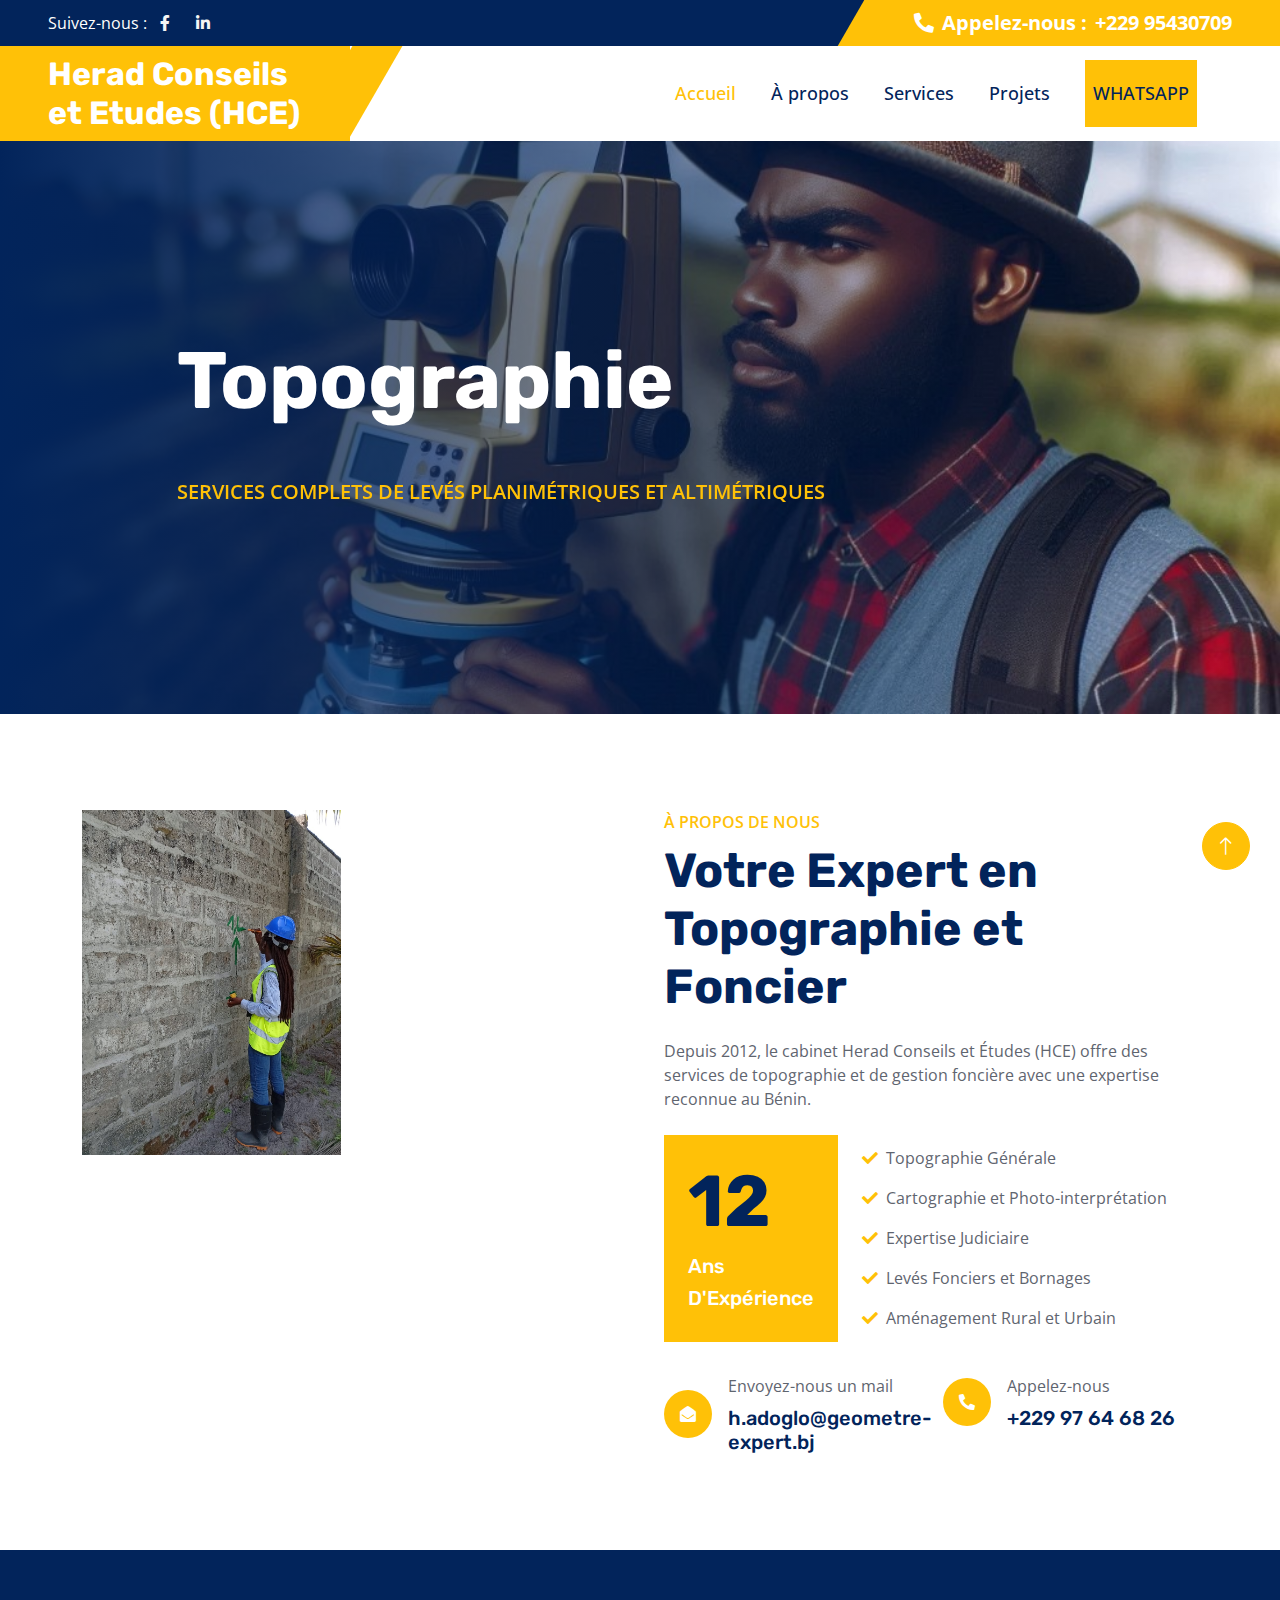
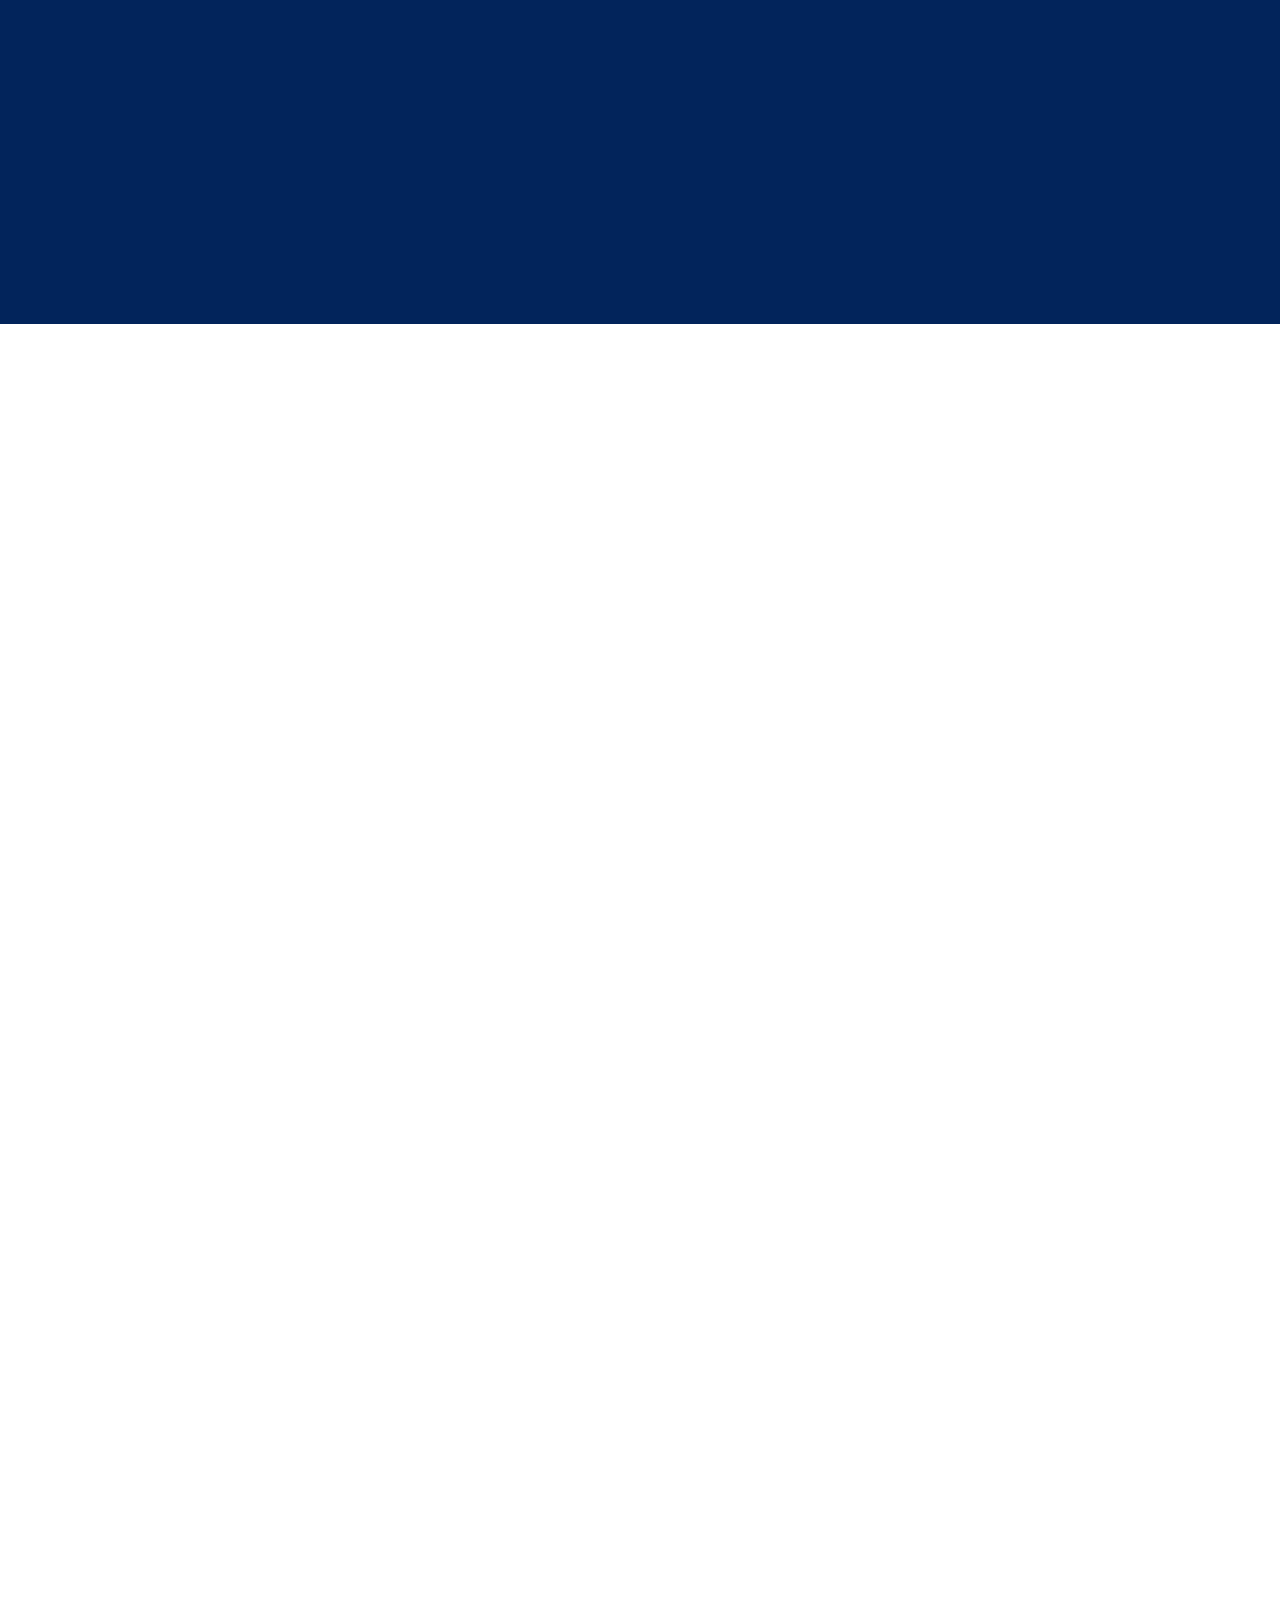
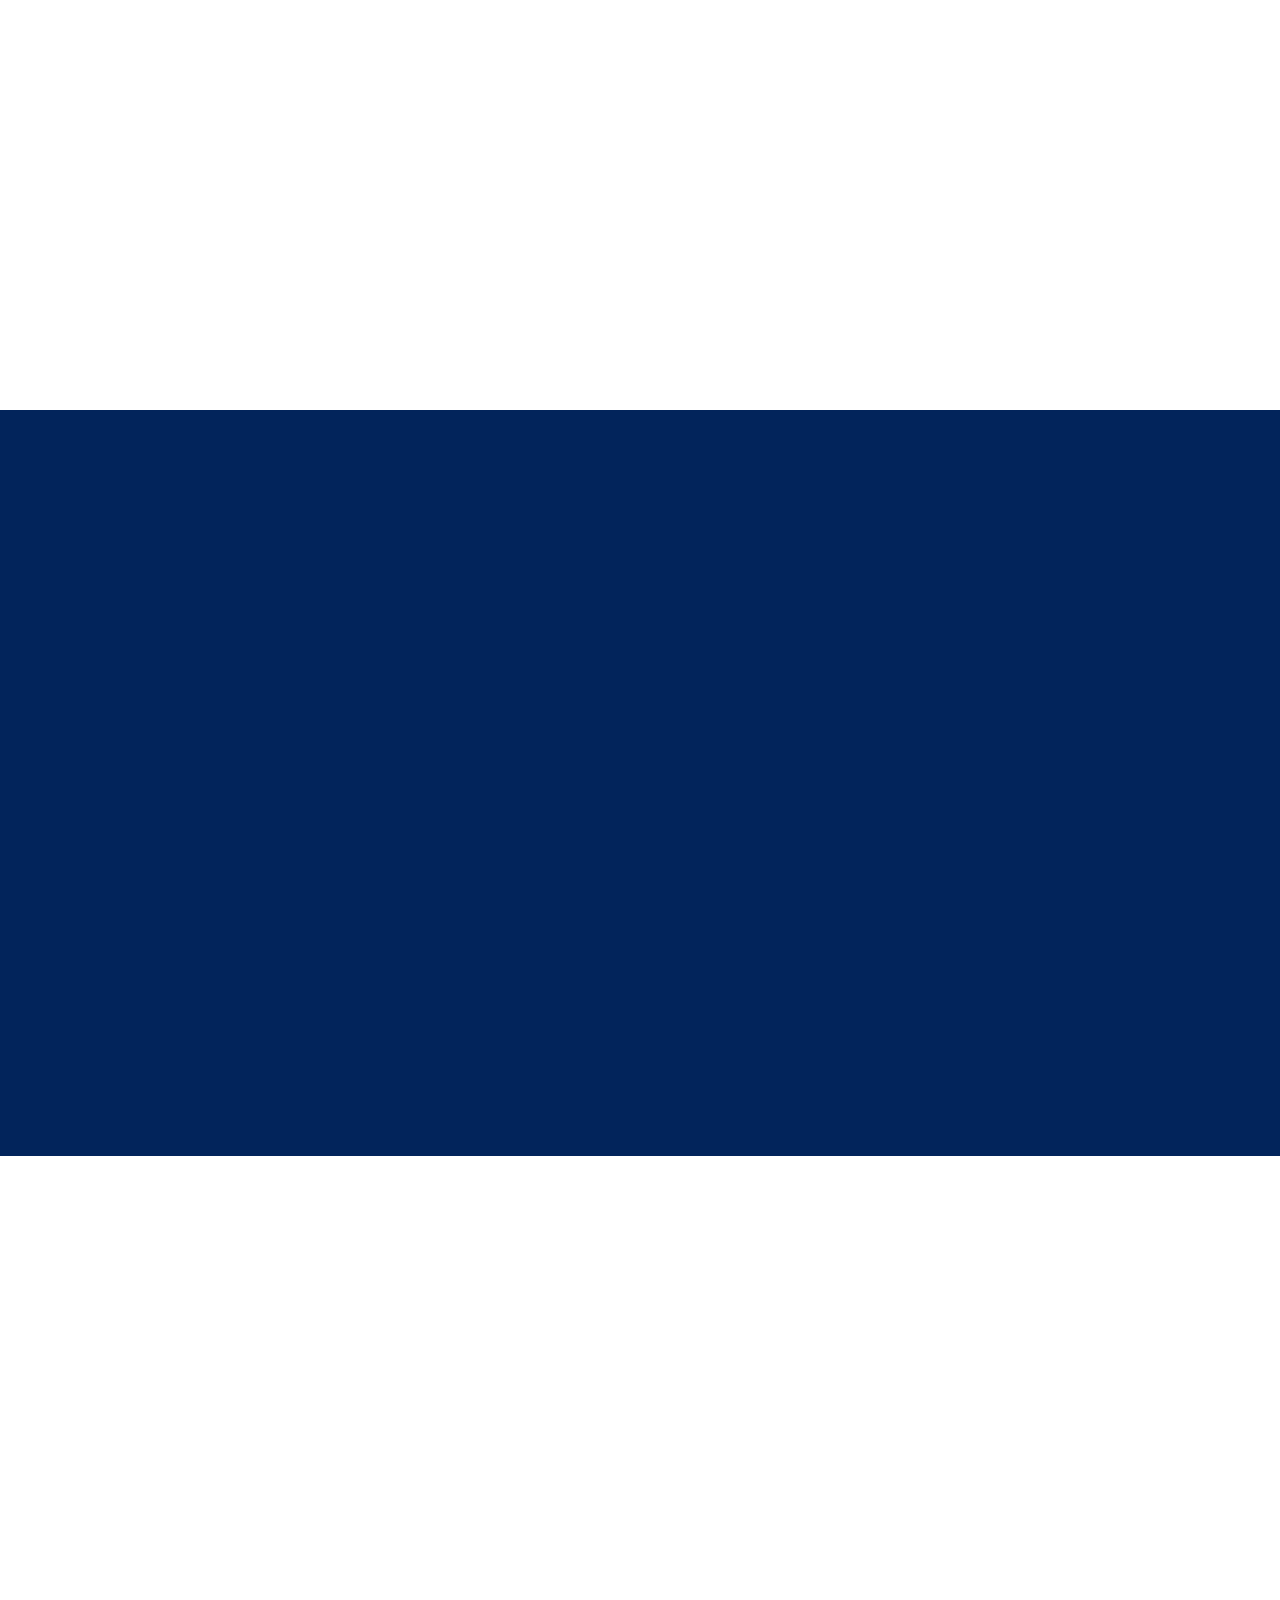
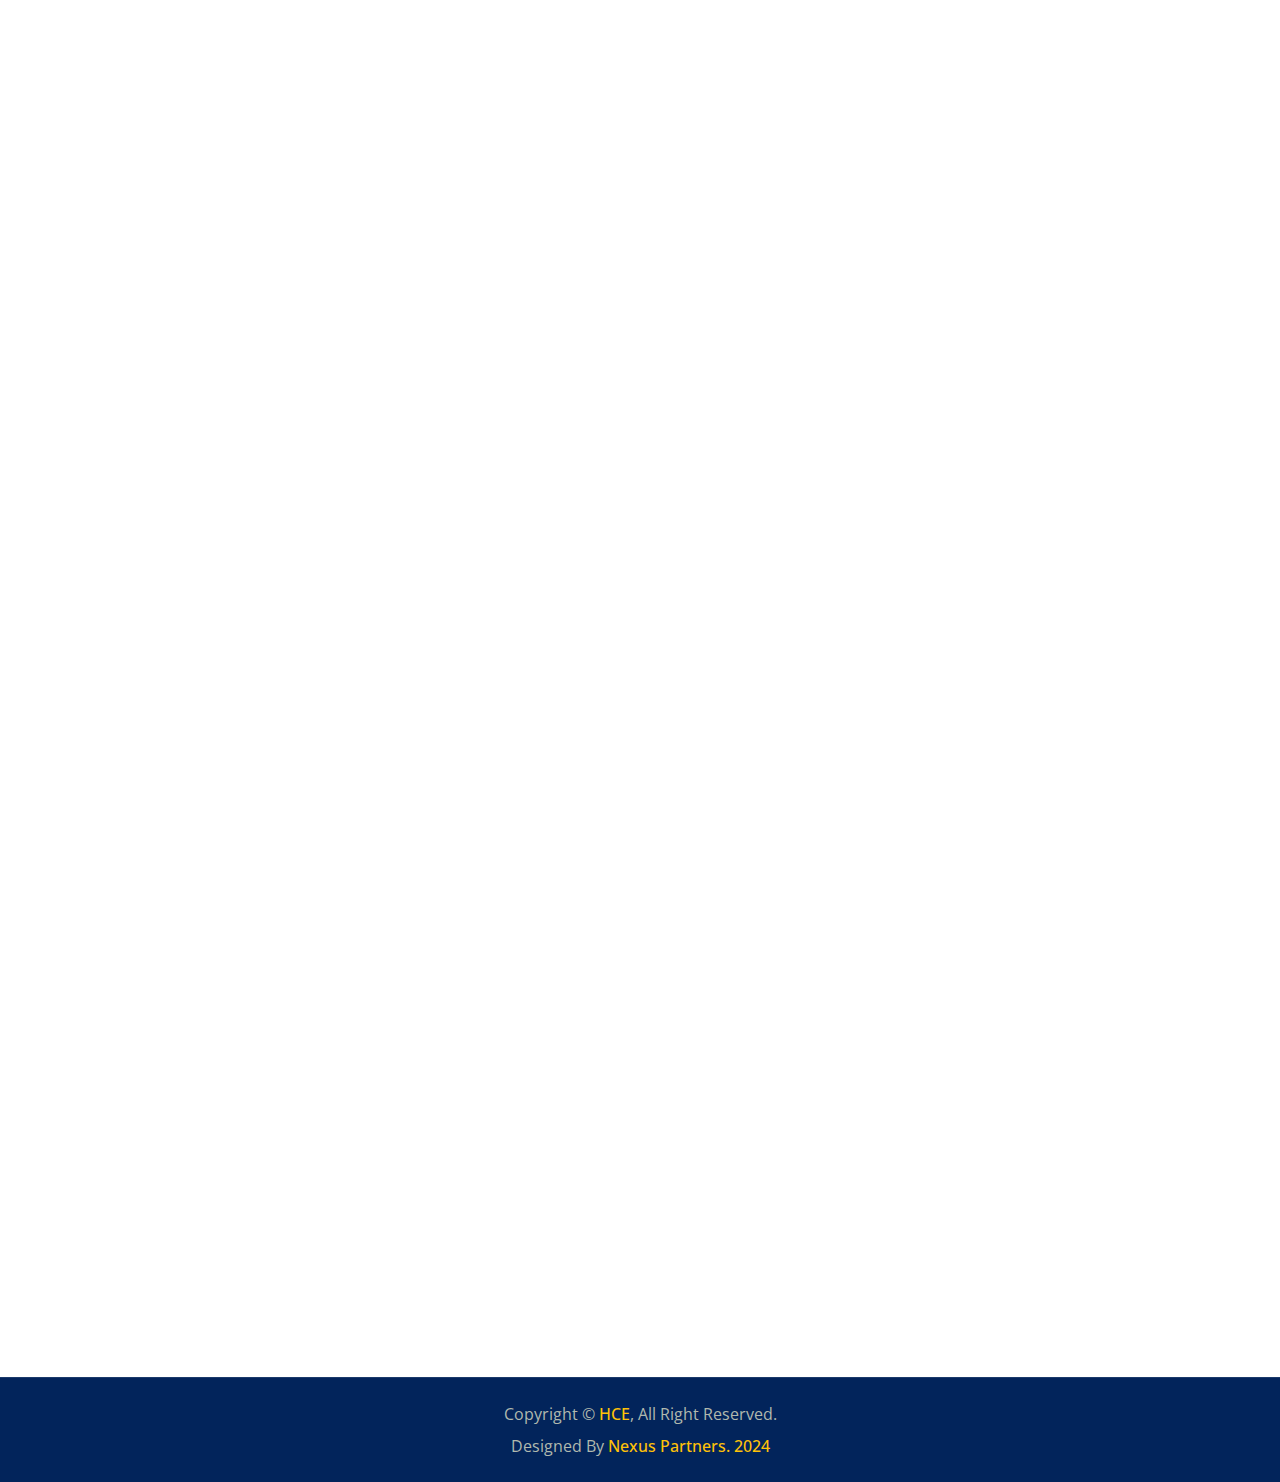
<file: index.html>
<!DOCTYPE html>
<html lang="fr">

<head>
    <meta charset="utf-8">
    <title>Herad Conseils et Etudes (HCE) - Cabinet de Topographie</title>
    <meta name="viewport" content="width=device-width, initial-scale=1.0">
    <meta name="keywords"
        content="HCE, Herad Conseils et Etudes, topographie, géomètre-expert, planimétrie, altimétrie, cartographie, Bénin, expertise foncière, bornage, lotissement, géomatique, aménagement rural">
    <meta name="description"
        content="Cabinet Herad Conseils et Etudes (HCE), expert en travaux topographiques, bornage, cartographie, aménagement foncier, et expertise judiciaire au Bénin.">
    <meta name="robots" content="index, follow">
    <meta name="author" content="Herad Conseils et Etudes (HCE)">
    <meta name="language" content="fr">

    <!-- Open Graph Metadata for Social Sharing -->
    <meta property="og:title" content="Herad Conseils et Etudes (HCE) - Cabinet de Topographie">
    <meta property="og:description"
        content="HCE est spécialisé dans les travaux topographiques et la géomatique au Bénin. Nous offrons des services d'expertise foncière, de bornage et d'aménagement rural.">
    <meta property="og:image" content="img/hce-cover.jpg">
    <meta property="og:url" content="https://www.hce-benin.com">
    <meta property="og:type" content="website">

    <!-- Twitter Card for Social Sharing -->
    <meta name="twitter:card" content="summary_large_image">
    <meta name="twitter:title" content="Herad Conseils et Etudes (HCE) - Cabinet de Topographie">
    <meta name="twitter:description"
        content="Expertise topographique et géomatique au Bénin. Nous offrons des services en planimétrie, altimétrie, cartographie et bornage.">
    <meta name="twitter:image" content="img/hce-twitter.jpg">

    <!-- Favicon -->
    <link href="img/favicon.ico" rel="icon">

    <!-- Google Web Fonts -->
    <link rel="preconnect" href="https://fonts.googleapis.com">
    <link rel="preconnect" href="https://fonts.gstatic.com" crossorigin>
    <link
        href="https://fonts.googleapis.com/css2?family=Open+Sans:wght@400;500;600&family=Rubik:wght@500;600;700&display=swap"
        rel="stylesheet">

    <!-- Icon Font Stylesheet -->
    <link href="https://cdnjs.cloudflare.com/ajax/libs/font-awesome/5.10.0/css/all.min.css" rel="stylesheet">
    <link href="https://cdn.jsdelivr.net/npm/bootstrap-icons@1.4.1/font/bootstrap-icons.css" rel="stylesheet">

    <!-- Libraries Stylesheet -->
    <link href="lib/animate/animate.min.css" rel="stylesheet">
    <link href="lib/owlcarousel/assets/owl.carousel.min.css" rel="stylesheet">

    <!-- Customized Bootstrap Stylesheet -->
    <link href="css/bootstrap.min.css" rel="stylesheet">

    <!-- Template Stylesheet -->
    <link href="css/style.css" rel="stylesheet">

    <!-- Canonical Link for SEO -->
    <link rel="canonical" href="https://www.hce-benin.com">

    <!-- Schema.org for Structured Data -->
    <script type="application/ld+json">
    {
      "@context": "https://schema.org",
      "@type": "Organization",
      "name": "Herad Conseils et Etudes (HCE)",
      "url": "https://www.hce-benin.com",
      "logo": "https://www.hce-benin.com/img/logo.png",
      "sameAs": [
        "https://www.facebook.com/hce-benin",
        "https://www.linkedin.com/company/hce-benin"
      ],
      "contactPoint": {
        "@type": "ContactPoint",
        "telephone": "+229-95430709",
        "contactType": "Customer Service",
        "availableLanguage": "French"
      }
    }
    </script>
</head>


<body>
    <!-- Spinner Start -->
    <div id="spinner"
        class="show bg-white position-fixed translate-middle w-100 vh-100 top-50 start-50 d-flex align-items-center justify-content-center">
        <div class="spinner-border text-primary" role="status" style="width: 3rem; height: 3rem;"></div>
    </div>
    <!-- Spinner End -->


    <!-- Topbar Start -->
    <div class="container-fluid bg-dark px-0">
        <div class="row g-0 d-none d-lg-flex">
            <div class="col-lg-6 ps-5 text-start">
                <div class="h-100 d-inline-flex align-items-center text-white">
                    <span>Suivez-nous :</span>
                    <a class="btn btn-link text-light" href=""><i class="fab fa-facebook-f"></i></a>
                    <a class="btn btn-link text-light" href=""><i class="fab fa-linkedin-in"></i></a>
                </div>
            </div>
            <div class="col-lg-6 text-end">
                <div class="h-100 topbar-right d-inline-flex align-items-center text-white py-2 px-5">
                    <span class="fs-5 fw-bold me-2"><i class="fa fa-phone-alt me-2"></i>Appelez-nous :</span>
                    <span class="fs-5 fw-bold">+229 95430709</span>
                </div>
            </div>
        </div>
    </div>
    <!-- Topbar End -->

    <!-- Navbar Start -->
    <nav class="navbar navbar-expand-lg bg-white navbar-light sticky-top py-0 pe-5">
        <a href="index.html" class="navbar-brand ps-5 me-0">
            <h2 class="text-white m-0">Herad Conseils <br>et Etudes (HCE)</h2>
        </a>
        <button type="button" class="navbar-toggler me-0" data-bs-toggle="collapse" data-bs-target="#navbarCollapse">
            <span class="navbar-toggler-icon"></span>
        </button>
        <div class="collapse navbar-collapse" id="navbarCollapse">
            <div class="navbar-nav ms-auto p-4 p-lg-0">
                <a href="index.html" class="nav-item nav-link active">Accueil</a>
                <a href="about.html" class="nav-item nav-link">À propos</a>
                <a href="service.html" class="nav-item nav-link">Services</a>
                <a href="project.html" class="nav-item nav-link">Projets</a>
                <a href="#" id="whatsapp-btn" class=" nav-link btn-primary px-2 d-block">WHATSAPP</a>
            </div>
        </div>

    </nav>
    <!-- Navbar End -->

    <!-- Carousel Start -->
    <div class="container-fluid px-0 mb-5">
        <div id="header-carousel" class="carousel slide" data-bs-ride="carousel">
            <div class="carousel-inner">

                <!-- Carousel Item 1: Topographie -->
                <div class="carousel-item active">
                    <img class="w-100" src="img/carousel-1.jpg" alt="Topographie_HCE">
                    <div class="carousel-caption">
                        <div class="container">
                            <div class="row justify-content-center">
                                <div class="col-lg-10 text-start">
                                    <h1 class="display-1 text-white mb-5 animated slideInRight">Topographie</h1>
                                    <p class="fs-5 fw-medium text-primary text-uppercase animated slideInRight">
                                        Services complets de levés planimétriques et altimétriques
                                    </p>
                                </div>
                            </div>
                        </div>
                    </div>
                </div>
                <!-- Carousel Item 2: Cartographie et photo-interprétation -->
                <div class="carousel-item">
                    <img class="w-100" src="img/carousel-2.jpg" alt="Cartographie et
                                        photo-interprétation-HCE">
                    <div class="carousel-caption">
                        <div class="container">
                            <div class="row justify-content-center">
                                <div class="col-lg-10 text-start">
                                    <h1 class="display-1 text-white mb-5 animated slideInRight">Cartographie et
                                        photo-interprétation</h1>
                                    <p class="fs-5 fw-medium text-primary text-uppercase animated slideInRight">
                                        Solutions avancées de cartographie et d'analyse d'images aériennes</p>
                                </div>
                            </div>
                        </div>
                    </div>
                </div>
                <!-- Carousel Item 3: Expertise judiciaire -->
                <div class="carousel-item">
                    <img class="w-100" src="img/carousel-3.jpg" alt="Expertise judiciaire-HCE">
                    <div class="carousel-caption">
                        <div class="container">
                            <div class="row justify-content-center">
                                <div class="col-lg-10 text-start">
                                    <h1 class="display-1 text-white mb-5 animated slideInRight">Expertise judiciaire
                                    </h1>
                                    <p class="fs-5 fw-medium text-primary text-uppercase animated slideInRight">
                                        Assistance juridique dans les litiges fonciers et immobiliers</p>

                                </div>
                            </div>
                        </div>
                    </div>
                </div>
                <!-- Carousel Item 4: Traitement de bases de données de copropriétés -->
                <div class="carousel-item">
                    <img class="w-100" src="img/carousel-4.jpg" alt="Traitement de bases de
                                        données de copropriétés">
                    <div class="carousel-caption">
                        <div class="container">
                            <div class="row justify-content-center">
                                <div class="col-lg-10 text-start">
                                    <h1 class="display-1 text-white mb-5 animated slideInRight">Traitement de bases de
                                        données de copropriétés</h1>
                                    <p class="fs-5 fw-medium text-primary text-uppercase animated slideInRight">
                                        Gestion et traitement des informations foncières complexes</p>

                                </div>
                            </div>
                        </div>
                    </div>
                </div>
                <!-- Carousel Item 5: Aménagement rural -->
                <div class="carousel-item">
                    <img class="w-100" src="img/carousel-5.jpg" alt="Aménagement rural">
                    <div class="carousel-caption">
                        <div class="container">
                            <div class="row justify-content-center">
                                <div class="col-lg-10 text-start">
                                    <h1 class="display-1 text-white mb-5 animated slideInRight">Aménagement rural</h1>
                                    <p class="fs-5 fw-medium text-primary text-uppercase animated slideInRight">
                                        Planification et gestion des ressources rurales</p>
                                </div>
                            </div>
                        </div>
                    </div>
                </div>
                <!-- Carousel Item 6: Levés fonciers (maisons et grandes étendues) -->
                <div class="carousel-item">
                    <img class="w-100" src="img/carousel-6.jpg"
                        alt="Levés fonciers pour maisons et grandes étendues de terre">
                    <div class="carousel-caption">
                        <div class="container">
                            <div class="row justify-content-center">
                                <div class="col-lg-10 text-start">
                                    <h1 class="display-1 text-white mb-5 animated slideInRight">Levés fonciers - Maisons
                                        et Grandes Étendues de Terre</h1>
                                    <p class="fs-5 fw-medium text-primary text-uppercase animated slideInRight">
                                        Solutions précises pour les levés fonciers de petites et grandes superficies.
                                    </p>
                                </div>
                            </div>
                        </div>
                    </div>
                </div>
                <!-- Carousel Item 7: Bornages, immatriculation et morcellement -->
                <div class="carousel-item">
                    <img class="w-100" src="img/carousel-7.jpg"
                        alt="Bornages, immatriculation et morcellement de terrains">
                    <div class="carousel-caption">
                        <div class="container">
                            <div class="row justify-content-center">
                                <div class="col-lg-10 text-start">
                                    <h1 class="display-1 text-white mb-5 animated slideInRight">Bornages,
                                        Immatriculation et Morcellement de Terrains</h1>
                                    <p class="fs-5 fw-medium text-primary text-uppercase animated slideInRight">
                                        Expertise en délimitation de terrains et gestion d'immatriculation foncière.</p>
                                </div>
                            </div>
                        </div>
                    </div>
                </div>
                <!-- Carousel Item 8: Lotissement et remembrement -->
                <div class="carousel-item">
                    <img class="w-100" src="img/carousel-8.jpg" alt="Lotissement et remembrement de terrains">
                    <div class="carousel-caption">
                        <div class="container">
                            <div class="row justify-content-center">
                                <div class="col-lg-10 text-start">
                                    <h1 class="display-1 text-white mb-5 animated slideInRight">Lotissement et
                                        Remembrement</h1>
                                    <p class="fs-5 fw-medium text-primary text-uppercase animated slideInRight">
                                        Solutions complètes pour l'organisation et la répartition de terrains.</p>
                                </div>
                            </div>
                        </div>
                    </div>
                </div>
                <!-- Carousel Item 9: Levés d’études, assainissement, routes, et contrôle des constructions -->
                <div class="carousel-item">
                    <img class="w-100" src="img/carousel-9.jpg"
                        alt="Levés d’études pour routes, assainissement, et contrôle des constructions">
                    <div class="carousel-caption">
                        <div class="container">
                            <div class="row justify-content-center">
                                <div class="col-lg-10 text-start">
                                    <h1 class="display-1 text-white mb-5 animated slideInRight">Levés d'Études,
                                        Assainissement, Routes, et Contrôle des Constructions</h1>
                                    <p class="fs-5 fw-medium text-primary text-uppercase animated slideInRight">
                                        Expertise technique pour études de routes, assainissement et suivi des
                                        chantiers.</p>
                                </div>
                            </div>
                        </div>
                    </div>
                </div>
            </div>
        </div>

    </div>
    <!-- Carousel End -->

    <!-- About Start -->
    <div class="container-xxl py-5">
        <div class="container">
            <div class="row g-5">
                <div class="col-lg-6">
                    <div class="row gx-3 h-100">
                        <div class="col-6 align-self-start wow fadeInUp" data-wow-delay="0.1s">
                            <img class="img-fluid" src="img/about-hce-4.jpg" alt="HCE Topographie">
                        </div>
                        <div class="col-6 align-self-end wow fadeInDown" data-wow-delay="0.1s">
                            <img class="img-fluid" src="img/about-hce-2.jpg" alt="HCE Levés Fonciers">
                        </div>
                    </div>
                </div>
                <div class="col-lg-6 wow fadeIn" data-wow-delay="0.5s">
                    <p class="fw-medium text-uppercase text-primary mb-2">À Propos de Nous</p>
                    <h1 class="display-5 mb-4">Votre Expert en Topographie et Foncier</h1>
                    <p class="mb-4">Depuis 2012, le cabinet Herad Conseils et Études (HCE) offre des services de
                        topographie et de gestion foncière avec une expertise reconnue au Bénin.</p>
                    <div class="d-flex align-items-center mb-4">
                        <div class="flex-shrink-0 bg-primary p-4">
                            <h1 class="display-2">12</h1>
                            <h5 class="text-white">Ans</h5>
                            <h5 class="text-white">D'Expérience</h5>
                        </div>
                        <div class="ms-4">
                            <p><i class="fa fa-check text-primary me-2"></i>Topographie Générale</p>
                            <p><i class="fa fa-check text-primary me-2"></i>Cartographie et Photo-interprétation</p>
                            <p><i class="fa fa-check text-primary me-2"></i>Expertise Judiciaire</p>
                            <p><i class="fa fa-check text-primary me-2"></i>Levés Fonciers et Bornages</p>
                            <p class="mb-0"><i class="fa fa-check text-primary me-2"></i>Aménagement Rural et Urbain</p>
                        </div>
                    </div>
                    <div class="row pt-2">
                        <div class="col-sm-6">
                            <div class="d-flex align-items-center">
                                <div class="flex-shrink-0 btn-lg-square rounded-circle bg-primary">
                                    <i class="fa fa-envelope-open text-white"></i>
                                </div>
                                <div class="ms-3">
                                    <p class="mb-2">Envoyez-nous un mail</p>
                                    <h5 class="mb-0">h.adoglo@geometre-expert.bj</h5>
                                </div>
                            </div>
                        </div>
                        <div class="col-sm-6">
                            <div class="d-flex align-items-center">
                                <div class="flex-shrink-0 btn-lg-square rounded-circle bg-primary">
                                    <i class="fa fa-phone-alt text-white"></i>
                                </div>
                                <div class="ms-3">
                                    <p class="mb-2">Appelez-nous</p>
                                    <h5 class="mb-0">+229 97 64 68 26</h5>
                                </div>
                            </div>
                        </div>
                    </div>
                </div>
            </div>
        </div>
    </div>
    <!-- About End -->

    <!-- Statistiques Début -->
    <div class="container-fluid facts my-5 p-5">
        <div class="row g-5">
            <div class="col-md-4 wow fadeIn" data-wow-delay="0.1s">
                <div class="text-center border p-5">
                    <i class="fa fa-certificate fa-3x text-white mb-3"></i>
                    <h1 class="display-2 text-primary mb-0" data-toggle="counter-up">12</h1>
                    <span class="fs-5 fw-semi-bold text-white">Années d'Expérience</span>
                </div>
            </div>
            <div class="col-md-4 wow fadeIn" data-wow-delay="0.5s">
                <div class="text-center border p-5">
                    <i class="fa fa-users fa-3x text-white mb-3"></i>
                    <div class="d-flex justify-content-center align-items-baseline">
                        <h1 class="display-2 text-primary mb-0" data-toggle="counter-up">3000</h1>
                        <h1 class="display-2 text-primary mb-0 ms-2">+</h1>
                    </div>
                    <span class="fs-5 fw-semi-bold text-white">Clients Satisfaits</span>
                </div>
            </div>
            <div class="col-md-4 wow fadeIn" data-wow-delay="0.7s">
                <div class="text-center border p-5">
                    <i class="fa fa-check-double fa-3x text-white mb-3"></i>
                    <div class="d-flex justify-content-center align-items-baseline">
                        <h1 class="display-2 text-primary mb-0" data-toggle="counter-up">90</h1>
                        <h1 class="display-2 text-primary mb-0 ms-2">+</h1>
                    </div>
                    <span class="fs-5 fw-semi-bold text-white">Projets Réalisés</span>
                </div>
            </div>
        </div>
    </div>
    <!-- Statistiques Fin -->

    <!-- Pourquoi Nous Choisir Début -->
    <div class="container-xxl py-5">
        <div class="container">
            <div class="row g-5 align-items-center">
                <div class="col-lg-6 wow fadeInUp" data-wow-delay="0.1s">
                    <div class="position-relative me-lg-4">
                        <img class="img-fluid w-100" src="img/feature.jpg" alt="Experts de la topographie">
                        <span
                            class="position-absolute top-50 start-100 translate-middle bg-white rounded-circle d-none d-lg-block"
                            style="width: 120px; height: 120px;"></span>
                        <button type="button" class="btn-play" data-bs-toggle="modal"
                            data-src="https://www.youtube.com/embed/DWRcNpR6Kdc" data-bs-target="#videoModal">
                            <span></span>
                        </button>
                    </div>
                </div>
                <div class="col-lg-6 wow fadeInUp" data-wow-delay="0.5s">
                    <p class="fw-medium text-uppercase text-primary mb-2">Pourquoi nous choisir ?</p>
                    <h1 class="display-5 mb-4">Quelques raisons pour lesquelles vous devriez nous faire confiance !</h1>
                    <p class="mb-4">Depuis plus de 12 ans, HCE met son expertise au service de ses clients, garantissant
                        précision, fiabilité et solutions sur mesure pour chaque projet.</p>
                    <div class="row gy-4">
                        <div class="col-12">
                            <div class="d-flex">
                                <div class="flex-shrink-0 btn-lg-square rounded-circle bg-primary">
                                    <i class="fa fa-check text-white"></i>
                                </div>
                                <div class="ms-4">
                                    <h4>Équipe expérimentée</h4>
                                    <span>Nos techniciens, ingénieurs géomètres-topographes sont parmi les meilleurs du
                                        domaine, apportant des solutions innovantes à chaque défi.</span>
                                </div>
                            </div>
                        </div>
                        <div class="col-12">
                            <div class="d-flex">
                                <div class="flex-shrink-0 btn-lg-square rounded-circle bg-primary">
                                    <i class="fa fa-check text-white"></i>
                                </div>
                                <div class="ms-4">
                                    <h4>Services fiables</h4>
                                    <span>Avec des projets menés à bien dans des secteurs variés, HCE est votre
                                        partenaire de confiance pour tous vos besoins en topographie et aménagement
                                        foncier.</span>
                                </div>
                            </div>
                        </div>
                        <div class="col-12">
                            <div class="d-flex">
                                <div class="flex-shrink-0 btn-lg-square rounded-circle bg-primary">
                                    <i class="fa fa-check text-white"></i>
                                </div>
                                <div class="ms-4">
                                    <h4>Support client 24/7</h4>
                                    <span>Nous sommes disponibles à tout moment pour répondre à vos questions et
                                        accompagner vos projets, garantissant ainsi votre satisfaction.</span>
                                </div>
                            </div>
                        </div>
                    </div>
                </div>
            </div>
        </div>
    </div>
    <!-- Pourquoi Nous Choisir Fin -->

    <!-- Video Modal Start -->
    <div class="modal modal-video fade" id="videoModal" tabindex="-1" aria-labelledby="exampleModalLabel"
        aria-hidden="true">
        <div class="modal-dialog">
            <div class="modal-content rounded-0">
                <div class="modal-header">
                    <h3 class="modal-title" id="CgBLi71cRoY">Herad Conseils et Études</h3>
                    <button type="button" class="btn-close" data-bs-dismiss="modal" aria-label="Close"></button>
                </div>
                <div class="modal-body">
                    <!-- 16:9 aspect ratio -->
                    <div class="ratio ratio-16x9">
                        <iframe class="embed-responsive-item" src="" id="video" allowfullscreen
                            allowscriptaccess="always" allow="autoplay"></iframe>
                    </div>
                </div>
            </div>
        </div>
    </div>
    <!-- Video Modal End -->


    <!-- Service Start -->
    <div class="container-xxl py-5">
        <div class="container">
            <div class="text-center mx-auto pb-4 wow fadeInUp" data-wow-delay="0.1s" style="max-width: 600px;">
                <p class="fw-medium text-uppercase text-primary mb-2">Nos Services</p>
                <h1 class="display-5 mb-4">Nous Offrons les Meilleurs Services</h1>
            </div>
            <div class="row gy-5 gx-4">
                <!-- 1- 3 -->
                <div class="col-md-6 col-lg-4 wow fadeInUp" data-wow-delay="0.1s">
                    <div class="service-item">
                        <img class="img-fluid" src="img/service-topographie.jpg" alt="Service de topographie">
                        <div class="service-img">
                            <img class="img-fluid" src="img/service-topographie.jpg" alt="Service de topographie">
                        </div>
                        <div class="service-detail">
                            <div class="service-title">
                                <hr class="w-25">
                                <h3 class="mb-2">Topographie</h3>

                                <hr class="w-25">
                            </div>
                            <div class="service-text">
                                <p class="text-white mb-0">Nous effectuons des relevés de terrain pour obtenir des
                                    informations précises sur les dimensions, la contenance, le relief d'un lieu avec
                                    pour objectif d'établir des plans et des cartes.</p>
                            </div>
                        </div>
                        <a class="btn btn-light" href="service.html">En savoir plus</a>
                    </div>
                </div>
                <div class="col-md-6 col-lg-4 wow fadeInUp" data-wow-delay="0.3s">
                    <div class="service-item">
                        <img class="img-fluid" src="img/service-cartographie.jpg" alt="Service de cartographie">
                        <div class="service-img">
                            <img class="img-fluid" src="img/service-cartographie.jpg" alt="Service de cartographie">
                        </div>
                        <div class="service-detail">
                            <div class="service-title">
                                <hr class="w-25">
                                <h3 class="mb-2">Cartographie et Photo-interprétation</h3>

                                <hr class="w-25">
                            </div>
                            <div class="service-text">
                                <p class="text-white mb-0">Ce service consiste à établir des cartes détaillées, à la
                                    réalisation et l'étude des cartes géographiques et géologiques à partir de mesures
                                    directes ou analyse des photographies aériennes et satellitaires.</p>
                            </div>
                        </div>
                        <a class="btn btn-light" href="service.html">En savoir plus</a>
                    </div>
                </div>
                <div class="col-md-6 col-lg-4 wow fadeInUp" data-wow-delay="0.5s">
                    <div class="service-item">
                        <img class="img-fluid" src="img/service-expertise.jpg" alt="Service d'expertise judiciaire">
                        <div class="service-img">
                            <img class="img-fluid" src="img/service-expertise.jpg" alt="Service d'expertise judiciaire">
                        </div>
                        <div class="service-detail">
                            <div class="service-title">
                                <hr class="w-25">
                                <h3 class="mb-2">Expertise <br> Judiciaire</h3>

                                <hr class="w-25">
                            </div>
                            <div class="service-text">
                                <p class="text-white mb-0">Nous fournissons des expertises techniques dans le domaine du
                                    foncier, en donnant nos avis sur des faits, au besion, pour aider les tribunaux
                                    à prendre des décisions.</p>
                            </div>
                        </div>
                        <a class="btn btn-light" href="service.html">En savoir plus</a>
                    </div>
                </div>
            </div>
        </div>
    </div>

    <!-- Service End -->


    <!-- Project Start -->
    <div class="container-fluid bg-dark pt-5 my-5 px-0">
        <div class="text-center mx-auto mt-5 wow fadeIn" data-wow-delay="0.1s" style="max-width: 600px;">
            <p class="fw-medium text-uppercase text-primary mb-2">Gallerie</p>
            <h1 class="display-5 text-white mb-5">Voyez ce que nous avons accompli récemment</h1>
        </div>
        <div class="owl-carousel project-carousel wow fadeIn" data-wow-delay="0.1s">
            <a class="project-item" href="">
                <img class="img-fluid" src="img/project-1.jpg" alt="">
            </a>
            <a class="project-item" href="">
                <img class="img-fluid" src="img/project-2.jpg" alt="">

            </a>
            <a class="project-item" href="">
                <img class="img-fluid" src="img/project-3.jpg" alt="">
            </a>
            <a class="project-item" href="">
                <img class="img-fluid" src="img/project-4.jpg" alt="">
            </a>
            <a class="project-item" href="">
                <img class="img-fluid" src="img/project-5.jpg" alt="">
            </a>
            <a class="project-item" href="">
                <img class="img-fluid" src="img/project-6.jpg" alt="">
            </a>
            <a class="project-item" href="">
                <img class="img-fluid" src="img/project-7.jpg" alt="">
            </a>
            <a class="project-item" href="">
                <img class="img-fluid" src="img/project-8.jpg" alt="">
            </a>
            <a class="project-item" href="">
                <img class="img-fluid" src="img/project-9.jpg" alt="">
            </a>
            <a class="project-item" href="">
                <img class="img-fluid" src="img/project-10.jpg" alt="">
            </a>
            <a class="project-item" href="">
                <img class="img-fluid" src="img/project-11.jpg" alt="">
            </a>
            <a class="project-item" href="">
                <img class="img-fluid" src="img/project-12.jpg" alt="">
            </a>
            <a class="project-item" href="">
                <img class="img-fluid" src="img/project-13.jpg" alt="">
            </a>
            <a class="project-item" href="">
                <img class="img-fluid" src="img/project-14.jpg" alt="">
            </a><a class="project-item" href="">
                <img class="img-fluid" src="img/project-15.jpg" alt="">
            </a>
            <a class="project-item" href="">
                <img class="img-fluid" src="img/project-16.jpg" alt="">
            </a>
            <a class="project-item" href="">
                <img class="img-fluid" src="img/project-17.jpg" alt="">
            </a>
        </div>
    </div>
    <!-- Project End -->

    <!-- Section : Notes du Directeur -->
    <div class="container-xxl py-5">
        <div class="container">
            <div class="text-center mx-auto wow fadeInUp" data-wow-delay="0.1s" style="max-width: 600px;">
                <p class="fw-medium text-uppercase text-primary mb-2">Message du Directeur</p>
                <h1 class="display-5 mb-5">À l'attention de nos précieux Clients</h1>
            </div>
            <div class="row g-4">

                <!-- Image et informations du directeur -->
                <div class="col-lg-4 col-md-6 wow fadeInUp" data-wow-delay="0.1s">
                    <div class="team-item">
                        <img class="img-fluid" src="img/team-1.jpg" alt="Hermann S. D. ADOGLO">
                        <div class="d-flex">
                            <div class="flex-shrink-0 btn-square bg-primary" style="width: 90px; height: 110px;">
                                <i class="fa fa-2x fa-share text-white"></i>
                            </div>
                            <div class="position-relative overflow-hidden bg-light d-flex flex-column justify-content-center w-100 ps-2"
                                style="height: 110px;">
                                <h5>Hermann S. D. ADOGLO</h5>
                                <span class="text-primary">Ingénieur Géometre-Topographe,Géometre-Expert,
                                    Directeur de HCE</span>
                                <div class="team-social ps-5">
                                    <a class="btn btn-square btn-dark rounded-circle mx-1" href=""><i
                                            class="fab fa-facebook-f"></i></a>
                                    <a class="btn btn-square btn-dark rounded-circle mx-1" href=""><i
                                            class="fab fa-linkedin"></i></a>
                                    <a class="btn btn-square btn-dark rounded-circle mx-1" href=""><i
                                            class="fas fa-globe"></i></a>
                                </div>
                            </div>
                        </div>
                    </div>
                </div>

                <!-- Texte du message à droite -->
                <div class="col-md-8 wow fadeInUp" data-wow-delay="0.3s">
                    <div class="blog-item">
                        <h2>Un mot de bienvenue</h2>
                        <p>
                            Chers Clients, c'est avec un immense plaisir que je vous adresse ces quelques mots pour vous
                            remercier de la confiance que vous nous accordez. En tant qu'ingénieur et Directeur du
                            cabinet
                            Herad Conseils et Études (HCE), mon objectif a toujours été de fournir des services de
                            topographie et de géomatique de qualité supérieure, adaptés aux besoins uniques de chaque
                            projet.
                        </p>
                        <p>
                            Chez HCE, nous mettons un point d'honneur à allier précision, expertise et innovation dans
                            chacun de nos travaux, qu'il s'agisse de relevés topographiques, d'implantation d'ouvrages,
                            d'aménagement foncier, de bornages contradictoires ou de morcellement, de la
                            gestion des biens immeubles, de copropriété, d'évaluation Immobilière, d'urbanisme et de
                            maîtrise d'oeuvre. Notre équipe d'experts s'engage à garantir des solutions
                            efficaces,
                            rapides et conformes aux normes les plus strictes du secteur.
                        </p>
                        <p>
                            Nous restons à votre écoute pour toute question ou demande de collaboration, et nous sommes
                            impatients de contribuer au succès de vos projets.
                        </p>
                        <p><strong>Cordialement,</strong></p>
                        <p><strong>Hermann S. D. ADOGLO</strong><br>Ingénieur Géometre-Topographe, Géometre-Expert,
                            Directeur de HCE</p>
                    </div>
                </div>
            </div>
        </div>
    </div>
    <!-- Section : Notes du Directeur -->


    <!-- Testimonial Start -->
    <div class="container-xxl py-5">
        <div class="container">
            <div class="text-center mx-auto wow fadeInUp" data-wow-delay="0.1s" style="max-width: 600px;">
                <p class="fw-medium text-uppercase text-primary mb-2">Témoignages</p>
                <h1 class="display-5 mb-5">Ce Que Nos Clients Disent !</h1>
            </div>
            <div class="owl-carousel testimonial-carousel wow fadeInUp" data-wow-delay="0.1s">

                <div class="testimonial-item text-center">
                    <div class="testimonial-text text-center rounded p-4">
                        <p>“Grâce à HCE, notre projet de bornage a été réalisé avec une précision
                            incroyable.
                            Leur
                            expertise nous a permis de sécuriser notre terrain sans stress.”</p>
                        <h5 class="mb-1">Romaric Gbaguidi</h5>
                        <span class="fst-italic">Directeur, Société Immobilière de Cotonou</span>
                    </div>
                </div>
                <div class="testimonial-item text-center">
                    <div class="testimonial-text text-center rounded p-4">
                        <p>“L'équipe de HCE a su nous accompagner dans notre projet d'urbanisme. Leur
                            connaissance
                            des
                            aspects juridiques et topographiques a été un vrai atout.”</p>
                        <h5 class="mb-1">Fatoumata Orou-Yerima</h5>
                        <span class="fst-italic">Architecte, Urbanisme & Aménagements Sarl</span>
                    </div>
                </div>
                <div class="testimonial-item text-center">

                    <div class="testimonial-text text-center rounded p-4">
                        <p>“Nous avons collaboré avec HCE pour la cartographie de notre domaine agricole.
                            Leur
                            rapidité
                            et efficacité ont surpassé nos attentes.”</p>
                        <h5 class="mb-1">Michel Akplogan</h5>
                        <span class="fst-italic">Gérant, Agrobenin SA</span>
                    </div>
                </div>

                <!-- Témoignage 1 -->
                <div class="testimonial-item text-center">

                    <div class="testimonial-text text-center rounded p-4">
                        <p>“La collaboration avec HCE pour le lotissement de nos terres a été fluide. Leur
                            professionnalisme est indéniable.”</p>
                        <h5 class="mb-1">Eugénie Agossou</h5>
                        <span class="fst-italic">Gérante, Bénin Habitat</span>
                    </div>
                </div>
                <!-- Témoignage 2 -->
                <div class="testimonial-item text-center">

                    <div class="testimonial-text text-center rounded p-4">
                        <p>“Leur expertise en topographie et leur rigueur ont été essentielles dans notre
                            projet d'infrastructure routière.”</p>
                        <h5 class="mb-1">Jean-Marie Houngbédji</h5>
                        <span class="fst-italic">Ingénieur, Routes et Travaux Publics Bénin</span>
                    </div>
                </div>
                <!-- Témoignage 3 -->
                <div class="testimonial-item text-center">

                    <div class="testimonial-text text-center rounded p-4">
                        <p>“Nous avons fait appel à HCE pour des expertises judiciaires. Leur analyse et
                            leurs rapports ont toujours été précis et fiables.”</p>
                        <h5 class="mb-1">Clarisse Zinsou</h5>
                        <span class="fst-italic">Avocate, Zinsou & Associés</span>
                    </div>
                </div>
                <!-- Témoignage 4 -->
                <div class="testimonial-item text-center">

                    <div class="testimonial-text text-center rounded p-4">
                        <p>“L'équipe HCE est une référence en matière de traitement des données
                            topographiques. Leur professionnalisme a fait la différence.”</p>
                        <h5 class="mb-1">Blaise Dossou</h5>
                        <span class="fst-italic">Chef de projet, TopoBénin</span>
                    </div>
                </div>
                <!-- Témoignage 5 -->
                <div class="testimonial-item text-center">

                    <div class="testimonial-text text-center rounded p-4">
                        <p>“Leurs services de cartographie ont permis d'améliorer la gestion des terres dans
                            notre commune. Je les recommande vivement.”</p>
                        <h5 class="mb-1">Pascalin Yèhouessi</h5>
                        <span class="fst-italic">Maire, Commune de Porto-Novo</span>
                    </div>
                </div>
                <!-- Témoignage 6 -->
                <div class="testimonial-item text-center">

                    <div class="testimonial-text text-center rounded p-4">
                        <p>“La rapidité d'exécution et la qualité des levés topographiques de HCE sont
                            irréprochables.”</p>
                        <h5 class="mb-1">Rosine Agbo</h5>
                        <span class="fst-italic">Responsable technique, Société de Lotissement et
                            Immobilier</span>
                    </div>
                </div>
                <!-- Témoignage 7 -->
                <div class="testimonial-item text-center">

                    <div class="testimonial-text text-center rounded p-4">
                        <p>“Ils ont su s'adapter aux spécificités de notre projet agricole et ont livré un
                            travail impeccable.”</p>
                        <h5 class="mb-1">Isidore Kpakpo</h5>
                        <span class="fst-italic">Fondateur, Ferme AgriBénin</span>
                    </div>
                </div>
                <!-- Témoignage 8 -->
                <div class="testimonial-item text-center">

                    <div class="testimonial-text text-center rounded p-4">
                        <p>“HCE a joué un rôle clé dans la régularisation des titres fonciers de nos
                            terrains. Un service transparent et efficace.”</p>
                        <h5 class="mb-1">Nathalie Yédénou</h5>
                        <span class="fst-italic">Directrice, Foncier Bénin S.A.</span>
                    </div>
                </div>
                <!-- Témoignage 9 -->
                <div class="testimonial-item text-center">

                    <div class="testimonial-text text-center rounded p-4">
                        <p>“Leur assistance dans nos projets d'assainissement a permis de respecter les
                            délais et les normes requises.”</p>
                        <h5 class="mb-1">Alain Tossou</h5>
                        <span class="fst-italic">Directeur technique, CleanBénin</span>
                    </div>
                </div>
                <!-- Témoignage 10 -->
                <div class="testimonial-item text-center">

                    <div class="testimonial-text text-center rounded p-4">
                        <p>“Nous avons pu sécuriser notre propriété foncière grâce aux services de bornage
                            et immatriculation de HCE.”</p>
                        <h5 class="mb-1">Victor Adéoti</h5>
                        <span class="fst-italic">Propriétaire, Domaine Adéoti</span>
                    </div>
                </div>
                <!-- Témoignage 11 -->
                <div class="testimonial-item text-center">

                    <div class="testimonial-text text-center rounded p-4">
                        <p>“Le service client est irréprochable, toujours disponible pour répondre à nos
                            questions.”</p>
                        <h5 class="mb-1">Irène Dovonou</h5>
                        <span class="fst-italic">Directrice, Services Urbanisme Cotonou</span>
                    </div>
                </div>
            </div>
        </div>
    </div>
    <!-- Testimonial End -->


    <!-- Footer Start -->
    <div class="container-fluid bg-dark footer mt-5 py-5 wow fadeIn" data-wow-delay="0.1s">
        <div class="container py-5">
            <div class="row g-5">
                <div class="col-lg-4 col-md-6">
                    <h5 class="text-white mb-4">Notre Bureau</h5>
                    <p class="mb-2"><i class="fa fa-map-marker-alt me-3"></i>Quartier Ayélawadjè, 3ème
                        Arrondissement,
                        Cotonou, Bénin</p>
                    <p class="mb-2"><i class="fa fa-phone-alt me-3"></i>+229 97 64 68 26 / +229 95 43 07 09
                    </p>
                    <p class="mb-2"><i class="fa fa-envelope me-3"></i><a href="mailto:h.adoglo@geometre-expert.bj"
                            class="text-white">h.adoglo@geometre-expert.bj</a></p>
                    <div class="d-flex pt-3">
                        <a class="btn btn-square btn-primary rounded-circle me-2" href=""><i
                                class="fab fa-facebook-f"></i></a>
                        <a class="btn btn-square btn-primary rounded-circle me-2" href=""><i
                                class="fab fa-linkedin-in"></i></a>
                    </div>
                </div>
                <div class="col-lg-4 col-md-6">
                    <h5 class="text-white mb-4">Liens Rapides</h5>
                    <a class="btn btn-link text-white" href="about.html">À Propos</a>
                    <a class="btn btn-link text-white" href="project.html">Nos Projects</a>
                    <a class="btn btn-link text-white" href="service.html">Nos Services</a>
                    <a class="btn btn-link text-white" href="">Conditions Générales</a>
                    <a class="btn btn-link text-white" href="">Support</a>
                </div>
                <div class="col-lg-4 col-md-6">
                    <h5 class="text-white mb-4">Heures d'Ouverture</h5>
                    <p class="mb-1">Lundi - Vendredi</p>
                    <h6 class="text-light">08h:00 - 17h:00</h6>
                    <p class="mb-1">Samedi - Dimanche</p>
                    <h6 class="text-light">Fermé</h6>
                </div>
            </div>
        </div>
    </div>
    <!-- Footer End -->


    <!-- Copyright Start -->
    <div class="container-fluid copyright bg-dark py-4">
        <div class="container text-center">
            <p class="mb-2">Copyright &copy; <a class="fw-semi-bold" href="https://www.hce-benin.com">HCE</a>, All Right
                Reserved.
            </p>
            <p class="mb-0">Designed By <a class="fw-semi-bold" href="#">Nexus Partners. 2024</a></p>
        </div>
    </div>
    <!-- Copyright End -->


    <!-- Back to Top -->
    <a href="#" class="btn btn-lg btn-primary btn-lg-square rounded-circle back-to-top"><i
            class="bi bi-arrow-up"></i></a>

    <!-- Popup WhatsApp -->
    <div id="whatsapp-popup" class="whatsapp-popup">
        <div class="whatsapp-popup-content">
            <span class="close">&times;</span>
            <h2>Contactez-nous via WhatsApp</h2>
            <div class="whatsapp-options">
                <div class="whatsapp-option">
                    <h4>Demander plus d'informations</h4>
                    <a href="https://wa.me/95430709?text=Bonjour,%20je%20viens%20de%20visiter%20votre%20site%20web%20et%20j'aimerais%20obtenir%20plus%20d'informations%20sur%20vos%20services."
                        class="btn btn-primary">Envoyer Message</a>
                </div>
                <div class="whatsapp-option">
                    <h4>Recevoir un devis personnalisé</h4>
                    <a href="https://wa.me/95430709?text=Bonjour,%20je%20viens%20de%20visiter%20votre%20site%20et%20je%20souhaite%20recevoir%20un%20devis%20pour%20un%20projet%20personnalisé.%20Merci%20de%20me%20recontacter."
                        class="btn btn-primary">Envoyer Message</a>
                </div>

                <div class="whatsapp-option">
                    <h4>Prendre un rendez-vous</h4>
                    <a href="https://wa.me/95430709?text=Bonjour,%20j'ai%20visité%20votre%20site%20et%20je%20souhaite%20prendre%20un%20rendez-vous%20pour%20en%20discuter%20plus%20en%20détail.%20Merci%20de%20me%20recontacter."
                        class="btn btn-primary">Envoyer Message</a>
                </div>
                <div class="whatsapp-option">
                    <h4>Poser une question sur un service</h4>
                    <a href="https://wa.me/95430709?text=Bonjour,%20après%20avoir%20consulté%20votre%20site,%20j'ai%20une%20question%20concernant%20l'un%20de%20vos%20services.%20Merci%20de%20me%20répondre."
                        class="btn btn-primary">Envoyer Message</a>
                </div>
            </div>
        </div>
    </div>

    <!-- JavaScript Libraries -->
    <script src="https://code.jquery.com/jquery-3.4.1.min.js"></script>
    <script src="https://cdn.jsdelivr.net/npm/bootstrap@5.0.0/dist/js/bootstrap.bundle.min.js"></script>
    <script src="lib/wow/wow.min.js"></script>
    <script src="lib/easing/easing.min.js"></script>
    <script src="lib/waypoints/waypoints.min.js"></script>
    <script src="lib/owlcarousel/owl.carousel.min.js"></script>
    <script src="lib/counterup/counterup.min.js"></script>

    <!-- Template Javascript -->
    <script src="js/main.js"></script>

</html>
</file>
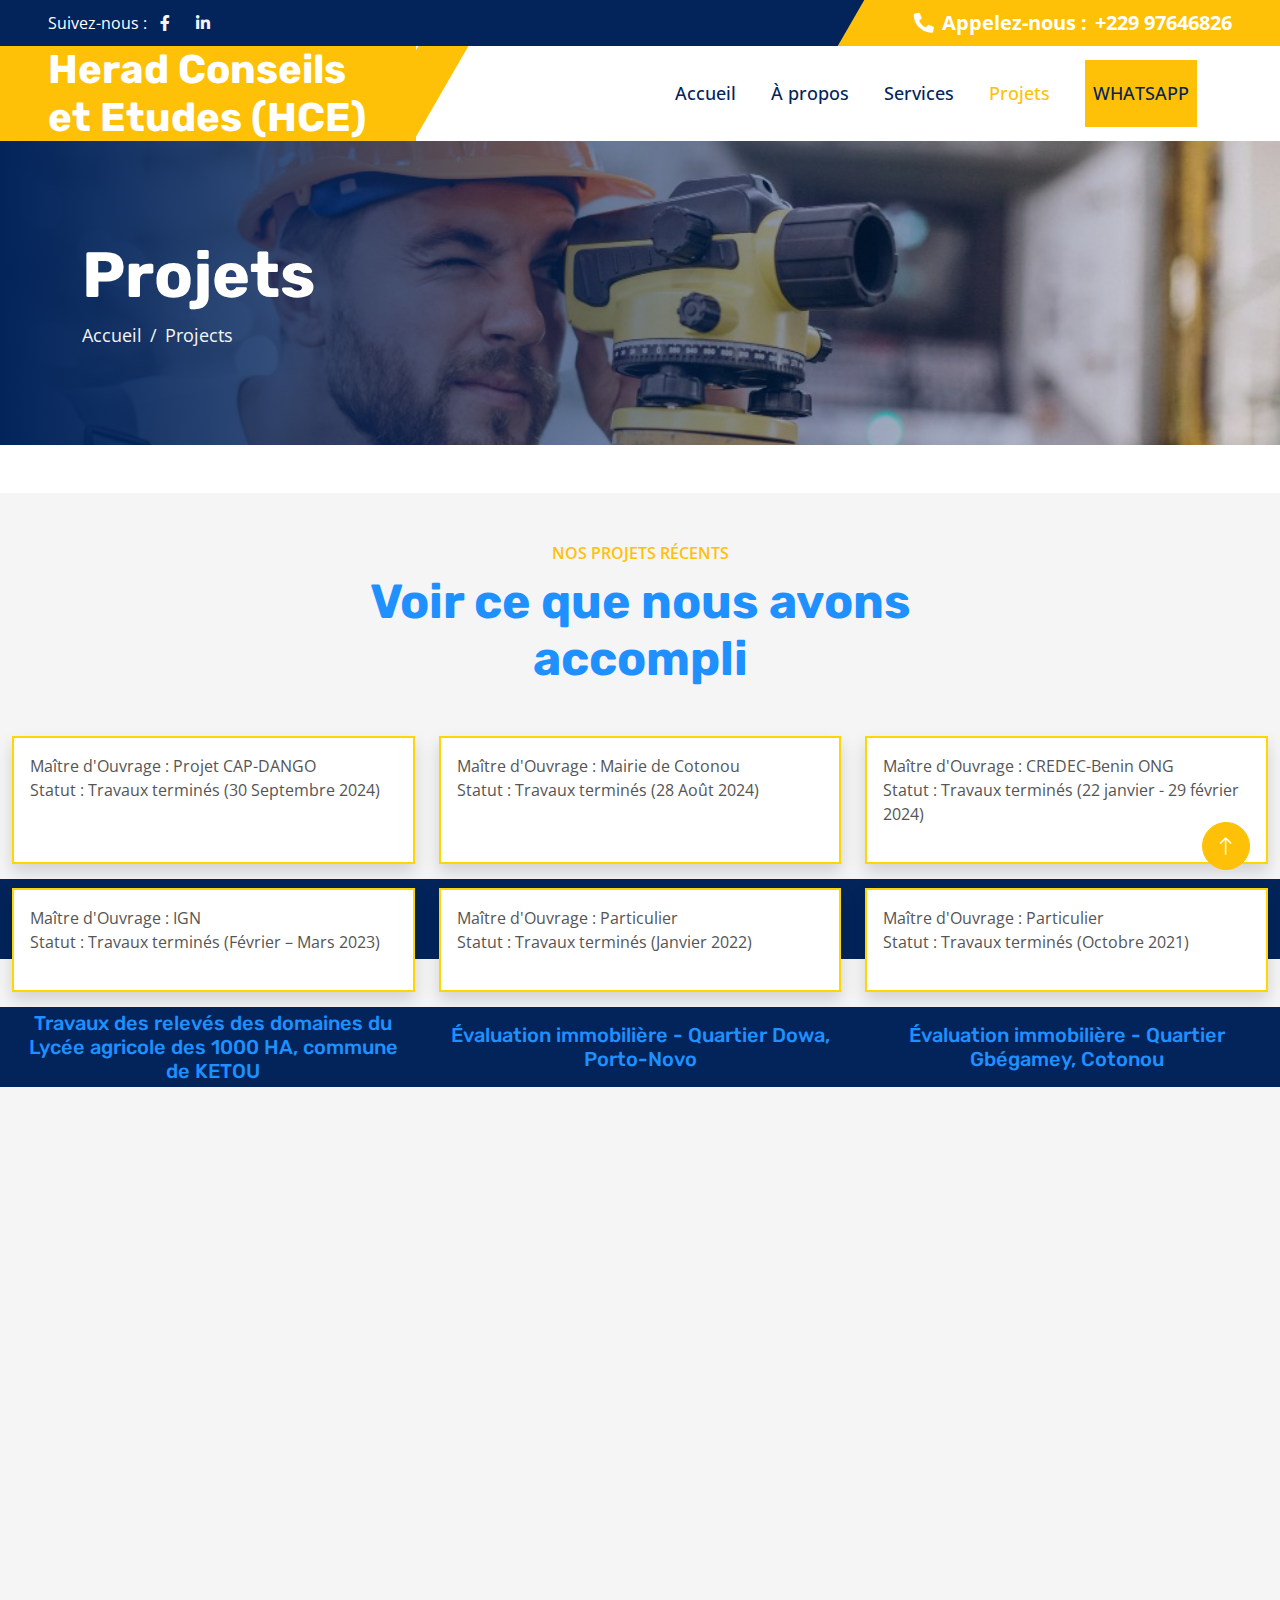
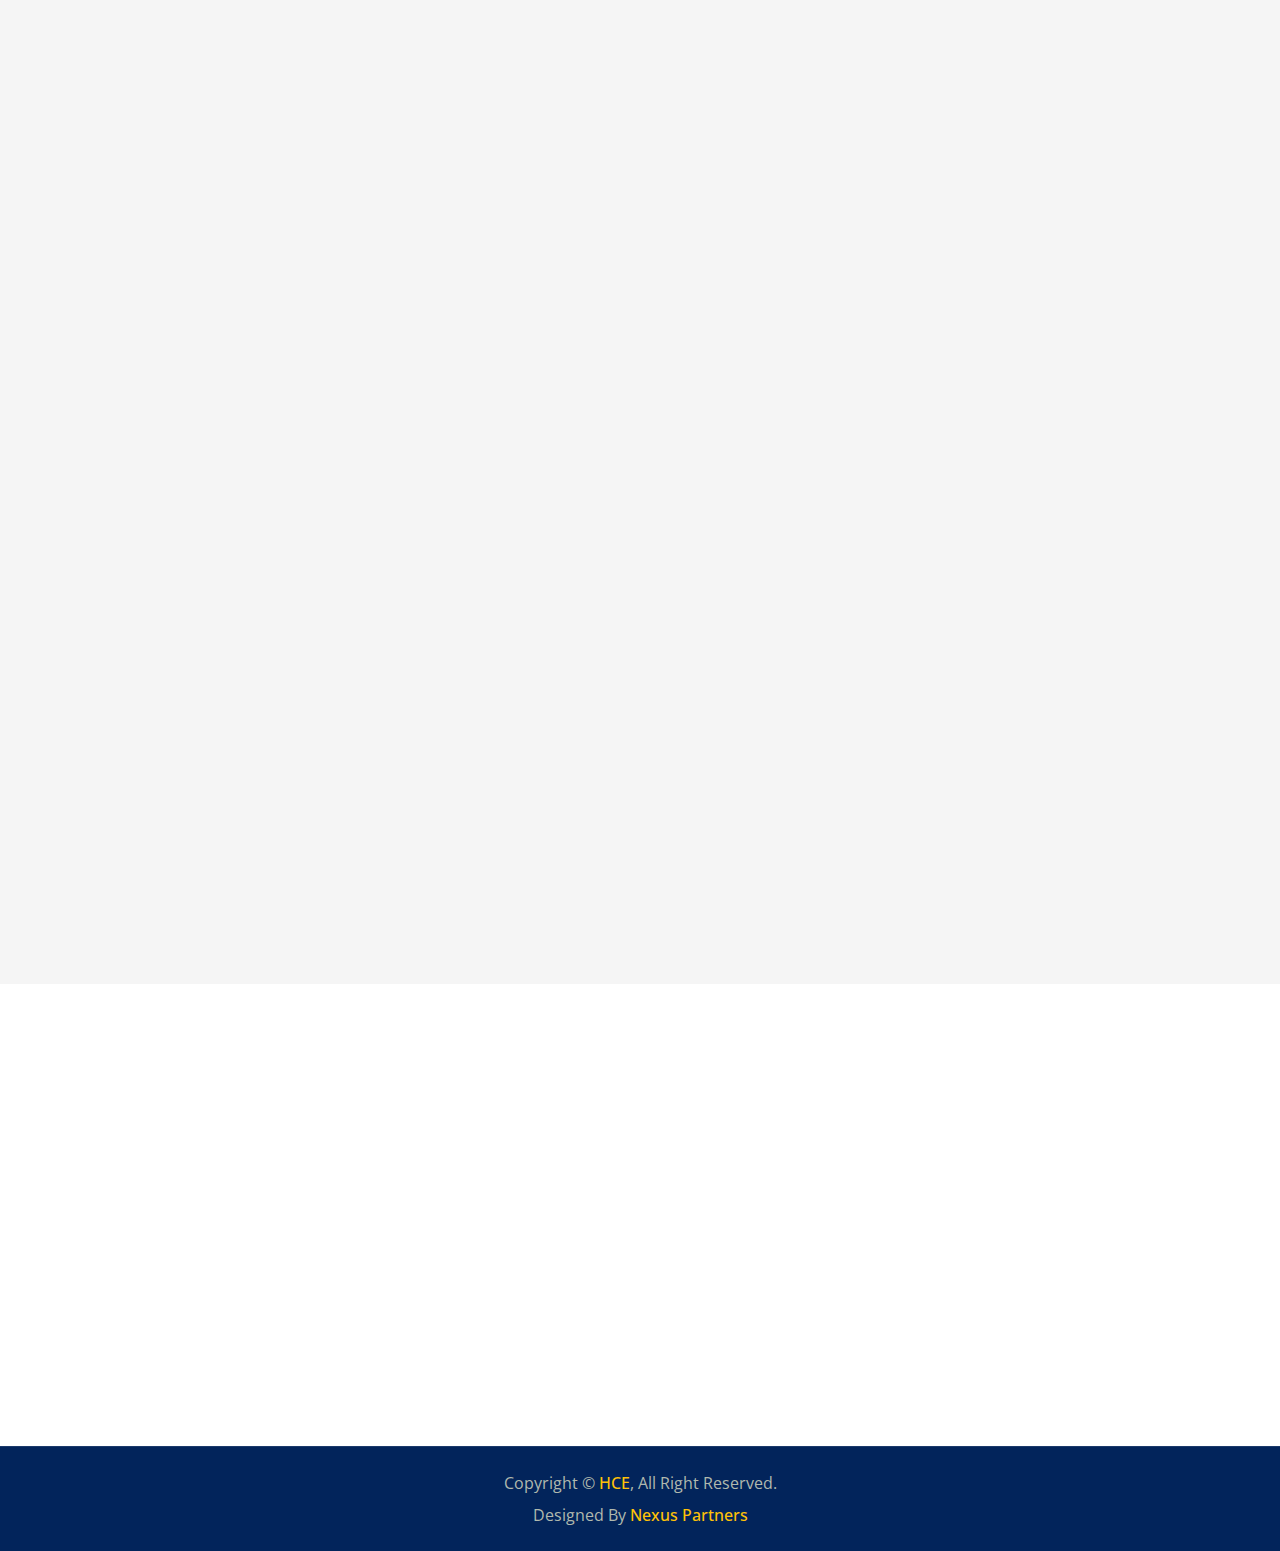
<file: project.html>
<!DOCTYPE html>
<html lang="fr">

<head>
    <meta charset="utf-8">
    <title>Herad Conseils et Etudes (HCE) - Cabinet de Topographie</title>
    <meta name="viewport" content="width=device-width, initial-scale=1.0">
    <meta name="keywords"
        content="HCE, Herad Conseils et Etudes, topographie, géomètre-expert, planimétrie, altimétrie, cartographie, Bénin, expertise foncière, bornage, lotissement, géomatique, aménagement rural">
    <meta name="description"
        content="Cabinet Herad Conseils et Etudes (HCE), expert en travaux topographiques, bornage, cartographie, aménagement foncier, et expertise judiciaire au Bénin.">
    <meta name="robots" content="index, follow">
    <meta name="author" content="Herad Conseils et Etudes (HCE)">
    <meta name="language" content="fr">

    <!-- Open Graph Metadata for Social Sharing -->
    <meta property="og:title" content="Herad Conseils et Etudes (HCE) - Cabinet de Topographie">
    <meta property="og:description"
        content="HCE est spécialisé dans les travaux topographiques et la géomatique au Bénin. Nous offrons des services d'expertise foncière, de bornage et d'aménagement rural.">
    <meta property="og:image" content="img/hce-cover.jpg">
    <meta property="og:url" content="https://www.hce-benin.com">
    <meta property="og:type" content="website">

    <!-- Twitter Card for Social Sharing -->
    <meta name="twitter:card" content="summary_large_image">
    <meta name="twitter:title" content="Herad Conseils et Etudes (HCE) - Cabinet de Topographie">
    <meta name="twitter:description"
        content="Expertise topographique et géomatique au Bénin. Nous offrons des services en planimétrie, altimétrie, cartographie et bornage.">
    <meta name="twitter:image" content="img/hce-twitter.jpg">

    <!-- Favicon -->
    <link href="img/favicon.ico" rel="icon">

    <!-- Google Web Fonts -->
    <link rel="preconnect" href="https://fonts.googleapis.com">
    <link rel="preconnect" href="https://fonts.gstatic.com" crossorigin>
    <link
        href="https://fonts.googleapis.com/css2?family=Open+Sans:wght@400;500;600&family=Rubik:wght@500;600;700&display=swap"
        rel="stylesheet">

    <!-- Icon Font Stylesheet -->
    <link href="https://cdnjs.cloudflare.com/ajax/libs/font-awesome/5.10.0/css/all.min.css" rel="stylesheet">
    <link href="https://cdn.jsdelivr.net/npm/bootstrap-icons@1.4.1/font/bootstrap-icons.css" rel="stylesheet">

    <!-- Libraries Stylesheet -->
    <link href="lib/animate/animate.min.css" rel="stylesheet">
    <link href="lib/owlcarousel/assets/owl.carousel.min.css" rel="stylesheet">

    <!-- Customized Bootstrap Stylesheet -->
    <link href="css/bootstrap.min.css" rel="stylesheet">

    <!-- Template Stylesheet -->
    <link href="css/style.css" rel="stylesheet">

    <!-- Canonical Link for SEO -->
    <link rel="canonical" href="https://www.hce-benin.com">

    <!-- Schema.org for Structured Data -->
    <script type="application/ld+json">
    {
      "@context": "https://schema.org",
      "@type": "Organization",
      "name": "Herad Conseils et Etudes (HCE)",
      "url": "https://www.hce-benin.com",
      "logo": "https://www.hce-benin.com/img/logo.png",
      "sameAs": [
        "https://www.facebook.com/hce-benin",
        "https://www.linkedin.com/company/hce-benin"
      ],
      "contactPoint": {
        "@type": "ContactPoint",
        "telephone": "+229-97646826",
        "contactType": "Customer Service",
        "availableLanguage": "French"
      }
    }
    </script>
</head>


<body>
    <!-- Spinner Start -->
    <div id="spinner"
        class="show bg-white position-fixed translate-middle w-100 vh-100 top-50 start-50 d-flex align-items-center justify-content-center">
        <div class="spinner-border text-primary" role="status" style="width: 3rem; height: 3rem;"></div>
    </div>
    <!-- Spinner End -->


    <!-- Topbar Start -->
    <div class="container-fluid bg-dark px-0">
        <div class="row g-0 d-none d-lg-flex">
            <div class="col-lg-6 ps-5 text-start">
                <div class="h-100 d-inline-flex align-items-center text-white">
                    <span>Suivez-nous :</span>
                    <a class="btn btn-link text-light" href=""><i class="fab fa-facebook-f"></i></a>
                    <a class="btn btn-link text-light" href=""><i class="fab fa-linkedin-in"></i></a>
                </div>
            </div>
            <div class="col-lg-6 text-end">
                <div class="h-100 topbar-right d-inline-flex align-items-center text-white py-2 px-5">
                    <span class="fs-5 fw-bold me-2"><i class="fa fa-phone-alt me-2"></i>Appelez-nous :</span>
                    <span class="fs-5 fw-bold">+229 97646826</span>
                </div>
            </div>
        </div>
    </div>
    <!-- Topbar End -->

    <!-- Navbar Start -->
    <nav class="navbar navbar-expand-lg bg-white navbar-light sticky-top py-0 pe-5">
        <a href="index.html" class="navbar-brand ps-5 me-0">
            <h1 class="text-white m-0">Herad Conseils <br>et Etudes (HCE)</h1>
        </a>
        <button type="button" class="navbar-toggler me-0" data-bs-toggle="collapse" data-bs-target="#navbarCollapse">
            <span class="navbar-toggler-icon"></span>
        </button>
        <div class="collapse navbar-collapse" id="navbarCollapse">
            <div class="navbar-nav ms-auto p-4 p-lg-0">
                <a href="index.html" class="nav-item nav-link ">Accueil</a>
                <a href="about.html" class="nav-item nav-link">À propos</a>
                <a href="service.html" class="nav-item nav-link">Services</a>
                <a href="project.html" class="nav-item nav-link active">Projets</a>
                <a id="whatsapp-btn" class=" nav-link btn-primary px-2 d-block">WHATSAPP</a>
            </div>
        </div>

    </nav>
    <!-- Navbar End -->


    <!-- Page Header Start -->
    <div class="container-fluid page-header py-5 mb-5 wow fadeIn" data-wow-delay="0.1s">
        <div class="container py-5">
            <h1 class="display-3 text-white animated slideInRight">Projets</h1>
            <nav aria-label="breadcrumb">
                <ol class="breadcrumb animated slideInRight mb-0">
                    <li class="breadcrumb-item"><a href="#">Accueil</a></li>
                    <li class="breadcrumb-item active" aria-current="page">Projects</li>
                </ol>
            </nav>
        </div>
    </div>
    <!-- Page Header End -->


    <!-- Project Start -->
    <div class="container-fluid py-5 my-5 px-0 bg-light" id="A">
        <div class="text-center mx-auto wow fadeIn" data-wow-delay="0.1s" style="max-width: 600px;">
            <p class="fw-medium text-uppercase text-primary mb-2" style="color: #FFD700;">Nos Projets Récents</p>
            <h1 class="display-5 mb-5" style="color: #1E90FF;">Voir ce que nous avons accompli</h1>
        </div>

        <div class="row justify-content-center mx-0">
            <!-- Project Items -->
            <div class="col-lg-4 col-md-6 mb-4 wow fadeInUp project-item" data-wow-delay="0.1s">
                <div class="project-card p-3 bg-white shadow rounded h-100" style="border: 2px solid #FFD700;">
                    <h5 class="project-title" style="color: #1E90FF;">Travaux d’application de voirie - CAP-DANGO</h5>
                    <p class="project-desc"> Maître d'Ouvrage : Projet CAP-DANGO <br> Statut :
                        Travaux terminés (30 Septembre 2024)</p>

                </div>
            </div>

            <div class="col-lg-4 col-md-6 mb-4 wow fadeInUp project-item" data-wow-delay="0.2s">
                <div class="project-card p-3 bg-white shadow rounded h-100" style="border: 2px solid #FFD700;">
                    <h5 class="project-title" style="color: #1E90FF;">Reconstitution des lots - Héritiers AHOUNOU</h5>
                    <p class="project-desc"> Maître d'Ouvrage : Mairie de Cotonou <br> Statut :
                        Travaux terminés (28 Août 2024)</p>

                </div>
            </div>

            <div class="col-lg-4 col-md-6 mb-4 wow fadeInUp project-item" data-wow-delay="0.2s">
                <div class="project-card p-3 bg-white shadow rounded h-100" style="border: 2px solid #FFD700;">
                    <h5 class="project-title" style="color: #1E90FF;">Délimitation et Cartographie du Micro-Bassin de la
                        Rivière KARA à Djougou</h5>
                    <p class="project-desc"> Maître d'Ouvrage : CREDEC-Benin ONG <br> Statut :
                        Travaux terminés (22 janvier - 29 février 2024)</p>
                </div>
            </div>

            <div class="col-lg-4 col-md-6 mb-4 wow fadeInUp project-item" data-wow-delay="0.3s">
                <div class="project-card p-3 bg-white shadow rounded h-100" style="border: 2px solid #FFD700;">
                    <h5 class="project-title" style="color: #1E90FF;">Travaux des relevés des domaines du Lycée agricole
                        des 1000 HA, commune de KETOU
                    </h5>
                    <p class="project-desc"> Maître d'Ouvrage : IGN <br> Statut : Travaux
                        terminés (Février – Mars 2023)</p>

                </div>
            </div>

            <div class="col-lg-4 col-md-6 mb-4 wow fadeInUp project-item" data-wow-delay="0.3s">
                <div class="project-card p-3 bg-white shadow rounded h-100" style="border: 2px solid #FFD700;">
                    <h5 class="project-title" style="color: #1E90FF;">Évaluation immobilière - Quartier Dowa, Porto-Novo
                    </h5>
                    <p class="project-desc"> Maître d'Ouvrage : Particulier <br> Statut : Travaux
                        terminés (Janvier 2022)</p>

                </div>
            </div>

            <div class="col-lg-4 col-md-6 mb-4 wow fadeInUp project-item" data-wow-delay="0.4s">
                <div class="project-card p-3 bg-white shadow rounded h-100" style="border: 2px solid #FFD700;">
                    <h5 class="project-title" style="color: #1E90FF;">Évaluation immobilière - Quartier Gbégamey,
                        Cotonou</h5>
                    <p class="project-desc"> Maître d'Ouvrage : Particulier <br> Statut : Travaux
                        terminés (Octobre 2021)</p>

                </div>
            </div>

            <div class="col-lg-4 col-md-6 mb-4 wow fadeInUp project-item" data-wow-delay="0.5s">
                <div class="project-card p-3 bg-white shadow rounded h-100" style="border: 2px solid #FFD700;">
                    <h5 class="project-title" style="color: #1E90FF;">Évaluation immobilière - Quartier Kpondehou,
                        Cotonou</h5>
                    <p class="project-desc"> Maître d'Ouvrage : Particulier <br> Statut : Travaux
                        terminés (Avril 2021)</p>

                </div>
            </div>

            <!--2021 -->
            <div class="col-lg-4 col-md-6 mb-4 wow fadeInUp project-item" data-wow-delay="0.6s">
                <div class="project-card p-3 bg-white shadow rounded h-100" style="border: 2px solid #FFD700;">
                    <h5 class="project-title" style="color: #1E90FF;">Évaluation immobilière - Quartier Ahouassa,
                        Cotonou</h5>
                    <p class="project-desc"> Maître d'Ouvrage : Particulier <br> Statut : Travaux
                        terminés (Février 2021)</p>

                </div>
            </div>

            <div class="col-lg-4 col-md-6 mb-4 wow fadeInUp project-item" data-wow-delay="0.7s">
                <div class="project-card p-3 bg-white shadow rounded h-100" style="border: 2px solid #FFD700;">
                    <h5 class="project-title" style="color: #1E90FF;">Levés planimétriques et altimétriques - Sites du
                        Programme d'Action du Gouvernement</h5>
                    <p class="project-desc"> Maître d'Ouvrage : IGN <br> Statut : Travaux terminés
                        (Janvier 2019)</p>

                </div>
            </div>

            <div class="col-lg-4 col-md-6 mb-4 wow fadeInUp project-item" data-wow-delay="0.8s">
                <div class="project-card p-3 bg-white shadow rounded h-100" style="border: 2px solid #FFD700;">
                    <h5 class="project-title" style="color: #1E90FF;">Réalisation de Plan Foncier Rural - Commune de
                        Kalalé</h5>
                    <p class="project-desc"> Maître d'Ouvrage : BE-ITCA-HCE <br> Statut : Travaux
                        terminés (Septembre 2018)</p>

                </div>
            </div>

            <div class="col-lg-4 col-md-6 mb-4 wow fadeInUp project-item" data-wow-delay="0.8s">
                <div class="project-card p-3 bg-white shadow rounded h-100" style="border: 2px solid #FFD700;">
                    <h5 class="project-title" style="color: #1E90FF;">Expertise judiciaire + Evaluation immobilière
                        (Partage successoral)</h5>
                    <p class="project-desc"> Maître d'Ouvrage : Tribunal de ALLADA <br> Statut : En cours d’exécution
                        (Mai 2017)</p>

                </div>
            </div>

            <div class="col-lg-4 col-md-6 mb-4 wow fadeInUp project-item" data-wow-delay="1.4s">
                <div class="project-card p-3 bg-white shadow rounded h-100" style="border: 2px solid #FFD700;">
                    <h5 class="project-title" style="color: #1E90FF;">Bornage d’une superficie de 52 ha à AHEHO</h5>
                    <p class="project-desc">
                        Maître d'Ouvrage : Particulier <br>
                        Statut : Travaux terminés (Octobre 2017)
                    </p>
                </div>
            </div>

            <!-- Project 2015 -->
            <div class="col-lg-4 col-md-6 mb-4 wow fadeInUp project-item" data-wow-delay="0.4s">
                <div class="project-card p-3 bg-white shadow rounded h-100" style="border: 2px solid #FFD700;">
                    <h5 class="project-title" style="color: #1E90FF;">Levés planimétriques des infrastructures
                        frontalières</h5>
                    <p class="project-desc">Maître d'Ouvrage : Agence Béninoise de Gestion Intégrée des Espaces
                        Frontaliers (ABeGIEF) <br> Statut : Travaux terminés (12 Juin 2015)</p>
                </div>
            </div>

            <div class="col-lg-4 col-md-6 mb-4 wow fadeInUp project-item" data-wow-delay="0.5s">
                <div class="project-card p-3 bg-white shadow rounded h-100" style="border: 2px solid #FFD700;">
                    <h5 class="project-title" style="color: #1E90FF;">Expertise judiciaire + Evaluation immobilière</h5>
                    <p class="project-desc">
                        Maître d'Ouvrage : Tribunal de ALLADA <br>
                        Dossier N°ALLA/2016/RG-1162 <br>
                        Statut : En cours d’exécution (Mai 2017)
                    </p>
                </div>
            </div>

            <div class="col-lg-4 col-md-6 mb-4 wow fadeInUp project-item" data-wow-delay="0.6s">
                <div class="project-card p-3 bg-white shadow rounded h-100" style="border: 2px solid #FFD700;">
                    <h5 class="project-title" style="color: #1E90FF;">Levé topographique d’un domaine de 412 ha à
                        SAVALOU</h5>
                    <p class="project-desc">
                        Maître d'Ouvrage : Particulier <br>
                        Statut : Travaux terminés (Juillet 2017)
                    </p>
                </div>
            </div>

            <div class="col-lg-4 col-md-6 mb-4 wow fadeInUp project-item" data-wow-delay="0.7s">
                <div class="project-card p-3 bg-white shadow rounded h-100" style="border: 2px solid #FFD700;">
                    <h5 class="project-title" style="color: #1E90FF;">Reconstitution du TF N°1411 du Livre Foncier de ZE
                    </h5>
                    <p class="project-desc">
                        Maître d'Ouvrage : Particulier <br>
                        Statut : En cours d'exécution (Juillet 2017)
                    </p>
                </div>
            </div>

            <div class="col-lg-4 col-md-6 mb-4 wow fadeInUp project-item" data-wow-delay="0.8s">
                <div class="project-card p-3 bg-white shadow rounded h-100" style="border: 2px solid #FFD700;">
                    <h5 class="project-title" style="color: #1E90FF;">Expertise judiciaire + Evaluation immobilière</h5>
                    <p class="project-desc">
                        Maître d'Ouvrage : Tribunal de ALLADA <br>
                        Dossier N°ALLA/2015/RG-00786 <br>
                        Statut : En cours d'exécution (Juillet 2017)
                    </p>
                </div>
            </div>


            <div class="col-lg-4 col-md-6 mb-4 wow fadeInUp project-item" data-wow-delay="0.2s">
                <div class="project-card p-3 bg-white shadow rounded h-100" style="border: 2px solid #FFD700;">
                    <h5 class="project-title" style="color: #1E90FF;">Evaluation Immobilière d’un immeuble à
                        ABOMEY-CALAVI</h5>
                    <p class="project-desc">
                        Maître d'Ouvrage : Particulier <br>
                        Statut : Travaux terminés (Février 2016)
                    </p>
                </div>
            </div>

            <div class="col-lg-4 col-md-6 mb-4 wow fadeInUp project-item" data-wow-delay="0.3s">
                <div class="project-card p-3 bg-white shadow rounded h-100" style="border: 2px solid #FFD700;">
                    <h5 class="project-title" style="color: #1E90FF;">Levé topographique à Cotonou, Porto-Novo, Comè
                    </h5>
                    <p class="project-desc">
                        Maître d'Ouvrage : Particulier <br>
                        Statut : Travaux terminés (Juin à Septembre 2016)
                    </p>
                </div>
            </div>

            <div class="col-lg-4 col-md-6 mb-4 wow fadeInUp project-item" data-wow-delay="0.4s">
                <div class="project-card p-3 bg-white shadow rounded h-100" style="border: 2px solid #FFD700;">
                    <h5 class="project-title" style="color: #1E90FF;">Division de la parcelle ‘’f’’ de l’Ilôt N°5436 RFU
                    </h5>
                    <p class="project-desc">
                        Maître d'Ouvrage : AKISSOE Pierre <br>
                        Statut : Travaux terminés (Juin 2016)
                    </p>
                </div>
            </div>

            <div class="col-lg-4 col-md-6 mb-4 wow fadeInUp project-item" data-wow-delay="1s">
                <div class="project-card p-3 bg-white shadow rounded h-100" style="border: 2px solid #FFD700;">
                    <h5 class="project-title" style="color: #1E90FF;">Levé topographique + Evaluation immobilière</h5>
                    <p class="project-desc">
                        Maître d'Ouvrage : KITCHEY Simon <br>
                        Statut : Travaux terminés (Octobre 2016)
                    </p>
                </div>
            </div>

            <div class="col-lg-4 col-md-6 mb-4 wow fadeInUp project-item" data-wow-delay="1.1s">
                <div class="project-card p-3 bg-white shadow rounded h-100" style="border: 2px solid #FFD700;">
                    <h5 class="project-title" style="color: #1E90FF;">Etude topographique de la résidence de
                        l’Ambassadeur
                        d’Allemagne</h5>
                    <p class="project-desc">
                        Maître d'Ouvrage : GIZ-Bénin <br>
                        Statut : Travaux terminés (Octobre 2016)
                    </p>
                </div>
            </div>

            <div class="col-lg-4 col-md-6 mb-4 wow fadeInUp project-item" data-wow-delay="1.2s">
                <div class="project-card p-3 bg-white shadow rounded h-100" style="border: 2px solid #FFD700;">
                    <h5 class="project-title" style="color: #1E90FF;">Levé topographique à PORTO-NOVO</h5>
                    <p class="project-desc">
                        Maître d'Ouvrage : Mairie de PORTO-NOVO <br>
                        Statut : Travaux terminés (Septembre 2016)
                    </p>
                </div>
            </div>

            <div class="col-lg-4 col-md-6 mb-4 wow fadeInUp project-item" data-wow-delay="1.3s">
                <div class="project-card p-3 bg-white shadow rounded h-100" style="border: 2px solid #FFD700;">
                    <h5 class="project-title" style="color: #1E90FF;">Levé topographique à Togoh-Adankomey</h5>
                    <p class="project-desc">
                        Maître d'Ouvrage : Mairie de PORTO-NOVO <br>
                        Statut : Travaux terminés (Septembre 2016)
                    </p>
                </div>
            </div>

            <div class="col-lg-4 col-md-6 mb-4 wow fadeInUp project-item" data-wow-delay="0.1s">
                <div class="project-card p-3 bg-white shadow rounded h-100" style="border: 2px solid #FFD700;">
                    <h5 class="project-title" style="color: #1E90FF;">Implantation d’un Hôtel de type R+2 à Sèmè-Kraké
                    </h5>
                    <p class="project-desc">
                        Maître d'Ouvrage : ESPACE PLAN <br>
                        Superficie : 2400m² <br>
                        Statut : Travaux terminés (Octobre 2015)
                    </p>
                </div>
            </div>

            <!-- Project 2015 -->
            <div class="col-lg-4 col-md-6 mb-4 wow fadeInUp project-item" data-wow-delay="0.4s">
                <div class="project-card p-3 bg-white shadow rounded h-100" style="border: 2px solid #FFD700;">
                    <h5 class="project-title" style="color: #1E90FF;">Levés planimétriques des infrastructures
                        frontalières</h5>
                    <p class="project-desc">Maître d'Ouvrage : Agence Béninoise de Gestion Intégrée des Espaces
                        Frontaliers (ABeGIEF) <br> Statut : Travaux terminés (12 Juin 2015)</p>
                </div>
            </div>



            <div class="col-lg-4 col-md-6 mb-4 wow fadeInUp project-item" data-wow-delay="0.5s">
                <div class="project-card p-3 bg-white shadow rounded h-100" style="border: 2px solid #FFD700;">
                    <h5 class="project-title" style="color: #1E90FF;">Reconstitution de lots</h5>
                    <p class="project-desc">Maître d'Ouvrage : Mairie de Cotonou <br> Statut : Travaux terminés (Juin
                        2015)</p>
                </div>
            </div>

            <div class="col-lg-4 col-md-6 mb-4 wow fadeInUp project-item" data-wow-delay="0.6s">
                <div class="project-card p-3 bg-white shadow rounded h-100" style="border: 2px solid #FFD700;">
                    <h5 class="project-title" style="color: #1E90FF;">Division parcellaire d’un immeuble à Godomey</h5>
                    <p class="project-desc">Maître d'Ouvrage : Particulier <br> Statut : Travaux terminés (Juillet 2015)
                    </p>
                </div>
            </div>

            <div class="col-lg-4 col-md-6 mb-4 wow fadeInUp project-item" data-wow-delay="0.7s">
                <div class="project-card p-3 bg-white shadow rounded h-100" style="border: 2px solid #FFD700;">
                    <h5 class="project-title" style="color: #1E90FF;">Division parcellaire d’un immeuble à Ganto,
                        Porto-Novo</h5>
                    <p class="project-desc">Maître d'Ouvrage : Particulier <br> Statut : Travaux terminés (Juillet 2015)
                    </p>
                </div>
            </div>

            <div class="col-lg-4 col-md-6 mb-4 wow fadeInUp project-item" data-wow-delay="0.8s">
                <div class="project-card p-3 bg-white shadow rounded h-100" style="border: 2px solid #FFD700;">
                    <h5 class="project-title" style="color: #1E90FF;">Reconstitution du patrimoine foncier de l’OCBN
                    </h5>
                    <p class="project-desc">Maître d'Ouvrage : Cabinet du Géomètre-Expert Jules POFAGI P/C BENIRAIL <br>
                        Superficie : 174ha <br> Statut : Travaux terminés (Juin 2015 à Septembre 2015)</p>
                </div>
            </div>

            <div class="col-lg-4 col-md-6 mb-4 wow fadeInUp project-item" data-wow-delay="0.9s">
                <div class="project-card p-3 bg-white shadow rounded h-100" style="border: 2px solid #FFD700;">
                    <h5 class="project-title" style="color: #1E90FF;">Evaluation Immobilière - Fifadji, Cotonou</h5>
                    <p class="project-desc">Maître d'Ouvrage : Particulier <br> Statut : Travaux terminés (Août 2015)
                    </p>
                </div>
            </div>

            <div class="col-lg-4 col-md-6 mb-4 wow fadeInUp project-item" data-wow-delay="1.0s">
                <div class="project-card p-3 bg-white shadow rounded h-100" style="border: 2px solid #FFD700;">
                    <h5 class="project-title" style="color: #1E90FF;">Expertise Judiciaire : Mairie de Ouidah Contre
                        Famille HODONOU</h5>
                    <p class="project-desc">Maître d'Ouvrage : Tribunal de Ouidah <br> Statut : Travaux terminés
                        (Octobre 2015)</p>
                </div>
            </div>
            <!-- Project 2015 -->

            <!-- Project 2014 -->
            <div class="col-lg-4 col-md-6 mb-4 wow fadeInUp project-item" data-wow-delay="0.3s">
                <div class="project-card p-3 bg-white shadow rounded h-100" style="border: 2px solid #FFD700;">
                    <h5 class="project-title" style="color: #1E90FF;">Construction des Infrastructures Frontalières</h5>
                    <p class="project-desc">Maître d'Ouvrage : Agence Béninoise de Gestion Intégrée des Espaces
                        Frontaliers (ABeGIEF) <br> Statut : Travaux terminés (25 Mars 2014)</p>
                </div>
            </div>

            <!-- Project Item 1 -->
            <div class="col-lg-4 col-md-6 mb-4 wow fadeInUp project-item" data-wow-delay="0.1s">
                <div class="project-card p-3 bg-white shadow rounded h-100" style="border: 2px solid #FFD700;">
                    <h5 class="project-title" style="color: #1E90FF;">Études architecturales et techniques du PNGIEF
                    </h5>
                    <p class="project-desc">Maître d'Ouvrage : Agence Béninoise de Gestion Intégrée des Espaces
                        Frontaliers (ABeGIEF) <br> Statut : Travaux terminés (Février 2013)</p>
                </div>
            </div>

            <!-- Project Item 2 -->
            <div class="col-lg-4 col-md-6 mb-4 wow fadeInUp project-item" data-wow-delay="0.2s">
                <div class="project-card p-3 bg-white shadow rounded h-100" style="border: 2px solid #FFD700;">
                    <h5 class="project-title" style="color: #1E90FF;">Travaux topographiques pour AEV à Zounta</h5>
                    <p class="project-desc">Maître d'Ouvrage : Bureau d’Etudes d’Ingénieurs-Conseils (CETRA) <br>
                        Superficie : 527ha 81a 18ca <br> Statut : Travaux terminés (Juillet 2013)</p>
                </div>
            </div>

        </div>
    </div>
    <!-- Project End -->

    <!-- Footer Start -->
    <div class="container-fluid bg-dark footer mt-5 py-5 wow fadeIn" data-wow-delay="0.1s">
        <div class="container py-5">
            <div class="row g-5">
                <div class="col-lg-4 col-md-6">
                    <h5 class="text-white mb-4">Notre Bureau</h5>
                    <p class="mb-2"><i class="fa fa-map-marker-alt me-3"></i>Quartier Ayélawadjè, 3ème
                        Arrondissement,
                        Cotonou, Bénin</p>
                    <p class="mb-2"><i class="fa fa-phone-alt me-3"></i>+229 97 64 68 26 / +229 95 43 07 09
                    </p>
                    <p class="mb-2"><i class="fa fa-envelope me-3"></i><a href="mailto:h.adoglo@geometre-expert.bj"
                            class="text-white">h.adoglo@geometre-expert.bj</a></p>
                    <div class="d-flex pt-3">
                        <a class="btn btn-square btn-primary rounded-circle me-2" href=""><i
                                class="fab fa-facebook-f"></i></a>
                        <a class="btn btn-square btn-primary rounded-circle me-2" href=""><i
                                class="fab fa-linkedin-in"></i></a>
                    </div>
                </div>
                <div class="col-lg-4 col-md-6">
                    <h5 class="text-white mb-4">Liens Rapides</h5>
                    <a class="btn btn-link text-white" href="">À Propos</a>
                    <a class="btn btn-link text-white" href="">Contactez-nous</a>
                    <a class="btn btn-link text-white" href="">Nos Services</a>
                    <a class="btn btn-link text-white" href="">Conditions Générales</a>
                    <a class="btn btn-link text-white" href="">Support</a>
                </div>
                <div class="col-lg-4 col-md-6">
                    <h5 class="text-white mb-4">Heures d'Ouverture</h5>
                    <p class="mb-1">Lundi - Vendredi</p>
                    <h6 class="text-light">08h:00 - 17h:00</h6>
                    <p class="mb-1">Samedi - Dimanche</p>
                    <h6 class="text-light">Fermé</h6>
                </div>
            </div>
        </div>
    </div>
    <!-- Footer End -->


    <!-- Copyright Start -->
    <div class="container-fluid copyright bg-dark py-4">
        <div class="container text-center">
            <p class="mb-2">Copyright &copy; <a class="fw-semi-bold" href="#">HCE</a>, All Right Reserved.
            </p>
            <p class="mb-0">Designed By <a class="fw-semi-bold" href="#">Nexus Partners</a></p>
        </div>
    </div>
    <!-- Copyright End -->


    <!-- Back to Top -->
    <a href="#" class="btn btn-lg btn-primary btn-lg-square rounded-circle back-to-top"><i
            class="bi bi-arrow-up"></i></a>

    <!-- Popup WhatsApp -->
    <div id="whatsapp-popup" class="whatsapp-popup">
        <div class="whatsapp-popup-content">
            <span class="close">&times;</span>
            <h2>Contactez-nous via WhatsApp</h2>
            <div class="whatsapp-options">
                <div class="whatsapp-option">
                    <h4>Demander plus d'informations</h4>
                    <a href="https://wa.me/97646826?text=Bonjour,%20je%20viens%20de%20visiter%20votre%20site%20web%20et%20j'aimerais%20obtenir%20plus%20d'informations%20sur%20vos%20services."
                        class="btn btn-primary">Envoyer Message</a>
                </div>
                <div class="whatsapp-option">
                    <h4>Recevoir un devis personnalisé</h4>
                    <a href="https://wa.me/97646826?text=Bonjour,%20je%20viens%20de%20visiter%20votre%20site%20et%20je%20souhaite%20recevoir%20un%20devis%20pour%20un%20projet%20personnalisé.%20Merci%20de%20me%20recontacter."
                        class="btn btn-primary">Envoyer Message</a>
                </div>
                <div class="whatsapp-option">
                    <h4>Discuter d'une collaboration</h4>
                    <a href="https://wa.me/97646826?text=Bonjour,%20je%20viens%20de%20découvrir%20votre%20site%20et%20je%20souhaite%20discuter%20d'une%20possible%20collaboration.%20Merci%20de%20me%20contacter."
                        class="btn btn-primary">Envoyer Message</a>
                </div>
                <div class="whatsapp-option">
                    <h4>Prendre un rendez-vous</h4>
                    <a href="https://wa.me/97646826?text=Bonjour,%20j'ai%20visité%20votre%20site%20et%20je%20souhaite%20prendre%20un%20rendez-vous%20pour%20en%20discuter%20plus%20en%20détail.%20Merci%20de%20me%20recontacter."
                        class="btn btn-primary">Envoyer Message</a>
                </div>
                <div class="whatsapp-option">
                    <h4>Poser une question sur un service</h4>
                    <a href="https://wa.me/97646826?text=Bonjour,%20après%20avoir%20consulté%20votre%20site,%20j'ai%20une%20question%20concernant%20l'un%20de%20vos%20services.%20Merci%20de%20me%20répondre."
                        class="btn btn-primary">Envoyer Message</a>
                </div>
            </div>
        </div>
    </div>


    <!-- JavaScript Libraries -->
    <script src="https://code.jquery.com/jquery-3.4.1.min.js"></script>
    <script src="https://cdn.jsdelivr.net/npm/bootstrap@5.0.0/dist/js/bootstrap.bundle.min.js"></script>
    <script src="lib/wow/wow.min.js"></script>
    <script src="lib/easing/easing.min.js"></script>
    <script src="lib/waypoints/waypoints.min.js"></script>
    <script src="lib/owlcarousel/owl.carousel.min.js"></script>
    <script src="lib/counterup/counterup.min.js"></script>

    <!-- Template Javascript -->
    <script src="js/main.js"></script>
    <script>
        // JavaScript pour animer le clic sur les boutons "Voir Détails"
        document.querySelectorAll('.view-more').forEach(button => {
            button.addEventListener('click', function () {
                const projectCard = this.closest('.project-card');
                projectCard.classList.add('active');

                setTimeout(() => {
                    projectCard.classList.remove('active');
                }, 300);
            });
        });

    </script>
</body>

</html>
</file>
<file: css/style.css>
/********** Template CSS **********/
:root {
    --primary: #ffc107;
    --secondary: #5F656F;
    --light: #F5F5F5;
    --dark: #02245B;
}

.back-to-top {
    position: fixed;
    display: none;
    right: 30px;
    bottom: 30px;
    z-index: 99;
}

h1,
h2,
.h1,
.h2,
.fw-bold {
    font-weight: 700 !important;
}

h3,
h4,
.h3,
.h4,
.fw-medium {
    font-weight: 600 !important;
}

h5,
h6,
.h5,
.h6,
.fw-semi-bold {
    font-weight: 500 !important;
}


/*** Spinner ***/
#spinner {
    opacity: 0;
    visibility: hidden;
    transition: opacity .5s ease-out, visibility 0s linear .5s;
    z-index: 99999;
}

#spinner.show {
    transition: opacity .5s ease-out, visibility 0s linear 0s;
    visibility: visible;
    opacity: 1;
}


/*** Button ***/
.btn {
    transition: .5s;
    font-weight: 500;
}

.btn-primary,
.btn-outline-primary:hover {
    color: #FFFFFF;
}

.btn-square {
    width: 38px;
    height: 38px;
}

.btn-sm-square {
    width: 32px;
    height: 32px;
}

.btn-lg-square {
    width: 48px;
    height: 48px;
}

.btn-square,
.btn-sm-square,
.btn-lg-square {
    padding: 0;
    display: flex;
    align-items: center;
    justify-content: center;
    font-weight: normal;
}


.topbar-right {
    position: relative;
    background: var(--primary);
}

.topbar-right::before {
    position: absolute;
    content: "";
    width: 30px;
    height: 100%;
    top: 0;
    left: -15px;
    transform: skewX(-30deg);
    background-color: var(--primary);
}


/*** Navbar ***/
.navbar.sticky-top {
    top: -100px;
    transition: .5s;
}

.navbar .navbar-brand {
    position: relative;
    padding-right: 50px;
    height: 95px;
    display: flex;
    align-items: center;
    background: var(--primary);
}

.navbar .navbar-brand::after {
    position: absolute;
    content: "";
    width: 50px;
    height: 100%;
    top: 0;
    right: -25px;
    transform: skewX(-30deg);
    background-color: var(--primary);
}

.navbar .navbar-nav .nav-link {
    margin-right: 35px;
    padding: 20px 0;
    color: var(--dark);
    font-size: 18px;
    font-weight: 500;
    outline: none;
}

.navbar .navbar-nav .nav-link:hover,
.navbar .navbar-nav .nav-link.active {
    color: var(--primary);
}

.navbar .dropdown-toggle::after {
    border: none;
    content: "\f107";
    font-family: "Font Awesome 5 Free";
    font-weight: 900;
    vertical-align: middle;
    margin-left: 8px;
}

@media (max-width: 991.98px) {
    .navbar .navbar-nav .nav-link {
        margin-right: 0;
        padding: 10px 0;
    }

    .navbar .navbar-nav {
        border-top: 1px solid #EEEEEE;
    }
}

@media (min-width: 992px) {
    .navbar .nav-item .dropdown-menu {
        display: block;
        border: none;
        margin-top: 0;
        top: 150%;
        opacity: 0;
        visibility: hidden;
        transition: .5s;
    }

    .navbar .nav-item:hover .dropdown-menu {
        top: 100%;
        visibility: visible;
        transition: .5s;
        opacity: 1;
    }
}


/*** Header ***/
.carousel-caption {
    top: 0;
    left: 0;
    right: 0;
    bottom: 0;
    display: flex;
    align-items: center;
    background: linear-gradient(to right, rgba(2, 36, 91, 1) 0%, rgba(2, 36, 91, 0) 100%);
    z-index: 1;
}

.carousel-control-prev,
.carousel-control-next {
    width: 15%;
}

.carousel-control-prev-icon,
.carousel-control-next-icon {
    width: 3.5rem;
    height: 3.5rem;
    background-color: var(--primary);
    border: 15px solid var(--primary);
    border-radius: 3.5rem;
}

@media (max-width: 768px) {
    #header-carousel .carousel-item {
        position: relative;
        min-height: 450px;
    }

    #header-carousel .carousel-item img {
        position: absolute;
        width: 100%;
        height: 100%;
        object-fit: cover;
    }
}

.page-header {
    background: linear-gradient(to right, rgba(2, 36, 91, 1) 0%, rgba(2, 36, 91, 0) 100%), url(../img/carousel.jpg) center center no-repeat;
    background-size: cover;
}

.page-header .breadcrumb-item+.breadcrumb-item::before {
    color: var(--light);
}

.page-header .breadcrumb-item,
.page-header .breadcrumb-item a {
    font-size: 18px;
    color: var(--light);
}


/*** Facts ***/
.facts {
    position: relative;
    margin: 6rem 0;
    background: var(--dark);
}

.facts .border {
    border-color: rgba(255, 255, 255, .1) !important;
}


/*** Features ***/
.btn-play {
    position: absolute;
    top: 50%;
    right: -30px;
    transform: translateY(-50%);
    display: block;
    box-sizing: content-box;
    width: 16px;
    height: 26px;
    border-radius: 100%;
    border: none;
    outline: none !important;
    padding: 18px 20px 20px 28px;
    background: var(--primary);
}

@media (max-width: 992px) {
    .btn-play {
        left: 50%;
        right: auto;
        transform: translate(-50%, -50%);
    }
}

.btn-play:before {
    content: "";
    position: absolute;
    z-index: 0;
    left: 50%;
    top: 50%;
    transform: translateX(-50%) translateY(-50%);
    display: block;
    width: 60px;
    height: 60px;
    background: var(--primary);
    border-radius: 100%;
    animation: pulse-border 1500ms ease-out infinite;
}

.btn-play:after {
    content: "";
    position: absolute;
    z-index: 1;
    left: 50%;
    top: 50%;
    transform: translateX(-50%) translateY(-50%);
    display: block;
    width: 60px;
    height: 60px;
    background: var(--primary);
    border-radius: 100%;
    transition: all 200ms;
}

.btn-play span {
    display: block;
    position: relative;
    z-index: 3;
    width: 0;
    height: 0;
    left: -1px;
    border-left: 16px solid #FFFFFF;
    border-top: 11px solid transparent;
    border-bottom: 11px solid transparent;
}

@keyframes pulse-border {
    0% {
        transform: translateX(-50%) translateY(-50%) translateZ(0) scale(1);
        opacity: 1;
    }

    100% {
        transform: translateX(-50%) translateY(-50%) translateZ(0) scale(2);
        opacity: 0;
    }
}

.modal-video .modal-dialog {
    position: relative;
    max-width: 800px;
    margin: 60px auto 0 auto;
}

.modal-video .modal-body {
    position: relative;
    padding: 0px;
}

.modal-video .close {
    position: absolute;
    width: 30px;
    height: 30px;
    right: 0px;
    top: -30px;
    z-index: 999;
    font-size: 30px;
    font-weight: normal;
    color: #FFFFFF;
    background: #000000;
    opacity: 1;
}


/*** Service ***/
.service-item {
    position: relative;
    margin: 65px 0 25px 0;
    box-shadow: 0 0 45px rgba(0, 0, 0, .07);
}

.service-item .service-img {
    position: absolute;
    padding: 12px;
    width: 130px;
    height: 130px;
    top: -65px;
    left: 50%;
    transform: translateX(-50%);
    background: #FFFFFF;
    box-shadow: 0 0 45px rgba(0, 0, 0, .09);
    z-index: 2;
}

.service-item .service-detail {
    position: absolute;
    width: 100%;
    height: 100%;
    top: 0;
    left: 0;
    overflow: hidden;
    z-index: 1;
}

.service-item .service-title {
    position: absolute;
    padding: 65px 30px 25px 30px;
    width: 100%;
    height: 100%;
    top: 0;
    left: 0;
    display: flex;
    flex-direction: column;
    align-items: center;
    justify-content: center;
    text-align: center;
    background: #FFFFFF;
    transition: .5s;
}

.service-item:hover .service-title {
    top: -100%;
}

.service-item .service-text {
    position: absolute;
    overflow: hidden;
    padding: 65px 30px 25px 30px;
    width: 100%;
    height: 100%;
    top: 100%;
    left: 0;
    display: flex;
    align-items: center;
    text-align: center;
    background: rgba(2, 36, 91, .7);
    transition: .5s;
}

.service-item:hover .service-text {
    top: 0;
}

.service-item .service-text::before {
    position: absolute;
    content: "";
    width: 100%;
    height: 100px;
    top: -100%;
    left: 0;
    transform: skewY(-12deg);
    background: #FFFFFF;
    transition: .5s;
}

.service-item:hover .service-text::before {
    top: -55px;
}

.service-item .btn {
    position: absolute;
    width: 130px;
    height: 50px;
    left: 50%;
    bottom: -25px;
    transform: translateX(-50%);
    display: flex;
    align-items: center;
    justify-content: center;
    color: var(--secondary);
    background: #FFFFFF;
    border: none;
    box-shadow: 0 0 45px rgba(0, 0, 0, .09);
    z-index: 2;
}

.service-item .btn:hover {
    color: #FFFFFF;
    background: var(--primary);
}


/*** Project ***/
.project-carousel {
    position: relative;
    background: var(--dark);
}

.project-item {
    position: relative;
    display: block;
}

.project-item img {
    transition: .5s;
}

.project-item:hover img,
.project-carousel .owl-item.center img {
    margin-top: -60px;
}

.project-item .project-title {
    position: absolute;
    padding: 0 15px;
    width: 100%;
    height: 80px;
    bottom: -110px;
    left: 0;
    display: flex;
    align-items: center;
    justify-content: center;
    text-align: center;
    background: var(--dark);
    transition: .5s;
}

.project-item:hover .project-title,
.project-carousel .owl-item.center .project-title {
    bottom: -60px;
}



.project-carousel .owl-nav {
    position: absolute;
    width: 100%;
    height: 45px;
    top: 50%;
    left: 0;
    transform: translateY(-50%);
    display: flex;
    justify-content: space-between;
    transition: .5s;
    opacity: 0;
    z-index: 1;
}

.project-carousel:hover .owl-nav {
    opacity: 1;
}

.project-carousel .owl-nav .owl-prev,
.project-carousel .owl-nav .owl-next {
    margin: 0 30px;
    width: 45px;
    height: 45px;
    display: flex;
    align-items: center;
    justify-content: center;
    color: #FFFFFF;
    background: var(--primary);
    border-radius: 45px;
    font-size: 22px;
    transition: .5s;
}


/*** Team ***/
.team-item .team-social {
    position: absolute;
    width: 100%;
    height: 100%;
    top: 0;
    left: -100%;
    display: flex;
    align-items: center;
    background: var(--primary);
    transition: .5s;
}

.team-item:hover .team-social {
    left: 0;
}


/*** Testimonial ***/
.testimonial-carousel::before {
    position: absolute;
    content: "";
    top: 0;
    left: 0;
    height: 100%;
    width: 0;
    background: linear-gradient(to right, rgba(255, 255, 255, 1) 0%, rgba(255, 255, 255, 0) 100%);
    z-index: 1;
}

.testimonial-carousel::after {
    position: absolute;
    content: "";
    top: 0;
    right: 0;
    height: 100%;
    width: 0;
    background: linear-gradient(to left, rgba(255, 255, 255, 1) 0%, rgba(255, 255, 255, 0) 100%);
    z-index: 1;
}

@media (min-width: 768px) {

    .testimonial-carousel::before,
    .testimonial-carousel::after {
        width: 200px;
    }
}

@media (min-width: 992px) {

    .testimonial-carousel::before,
    .testimonial-carousel::after {
        width: 300px;
    }
}

.testimonial-carousel .owl-nav {
    position: absolute;
    width: 350px;
    top: 20px;
    left: 50%;
    transform: translateX(-50%);
    display: flex;
    justify-content: space-between;
    opacity: 0;
    transition: .5s;
    z-index: 1;
}

.testimonial-carousel:hover .owl-nav {
    width: 300px;
    opacity: 1;
}

.testimonial-carousel .owl-nav .owl-prev,
.testimonial-carousel .owl-nav .owl-next {
    position: relative;
    color: var(--primary);
    font-size: 45px;
    transition: .5s;
}

.testimonial-carousel .owl-nav .owl-prev:hover,
.testimonial-carousel .owl-nav .owl-next:hover {
    color: var(--dark);
}

.testimonial-carousel .testimonial-img img {
    width: 100px;
    height: 100px;
}

.testimonial-carousel .testimonial-img .btn-square {
    position: absolute;
    bottom: -19px;
    left: 50%;
    transform: translateX(-50%);
}

.testimonial-carousel .owl-item .testimonial-text {
    margin-bottom: 30px;
    box-shadow: 0 0 45px rgba(0, 0, 0, .08);
    transform: scale(.8);
    transition: .5s;
}

.testimonial-carousel .owl-item.center .testimonial-text {
    transform: scale(1);
}


/*** Footer ***/
.footer {
    color: #B0B9AE;
}

.footer .btn.btn-link {
    display: block;
    margin-bottom: 5px;
    padding: 0;
    text-align: left;
    color: #B0B9AE;
    font-weight: normal;
    text-transform: capitalize;
    transition: .3s;
}

.footer .btn.btn-link::before {
    position: relative;
    content: "\f105";
    font-family: "Font Awesome 5 Free";
    font-weight: 900;
    margin-right: 10px;
}

.footer .btn.btn-link:hover {
    color: var(--light);
    letter-spacing: 1px;
    box-shadow: none;
}

.copyright {
    color: #B0B9AE;
    border-top: 1px solid rgba(255, 255, 255, .1);
}


.whatsapp-popup {
    display: none;
    /* Masqué par défaut */
    position: fixed;
    z-index: 1;
    left: 0;
    top: 0;
    width: 100%;
    height: 100%;
    background-color: rgba(0, 0, 0, 0.5);
    /* Fond sombre */
}

.whatsapp-popup-content {
    background-color: white;
    margin: 15% auto;
    padding: 20px;
    border: 1px solid #888;
    width: 80%;
    max-width: 500px;
    border-radius: 10px;
    text-align: center;
}

.whatsapp-options {
    margin-top: 20px;
}

.whatsapp-option {
    margin-bottom: 20px;
}

.close {
    color: #aaa;
    float: right;
    font-size: 28px;
    font-weight: bold;
}

.close:hover,
.close:focus {
    color: black;
    text-decoration: none;
    cursor: pointer;
}



#projects {
    background: #F5F5F5;
    padding: 50px 0;
}

/* Project Cards */
.project-card {
    transition: transform 0.3s ease-in-out, box-shadow 0.3s ease-in-out;
    cursor: pointer;
}

.project-card:hover {
    transform: translateY(-10px);
    box-shadow: 0 20px 40px rgba(0, 0, 0, 0.1);
}

/* Project Titles */
.project-title {
    font-size: 20px;
    font-weight: bold;
    margin-bottom: 15px;
}

.project-desc {
    font-size: 16px;
    color: #555;
    margin-bottom: 20px;
}

.view-more {
    transition: all 0.3s ease-in-out;
}

.view-more:hover {
    background-color: #FFD700;
    color: #1E90FF;
    border: 1px solid #1E90FF;
}
</file>
